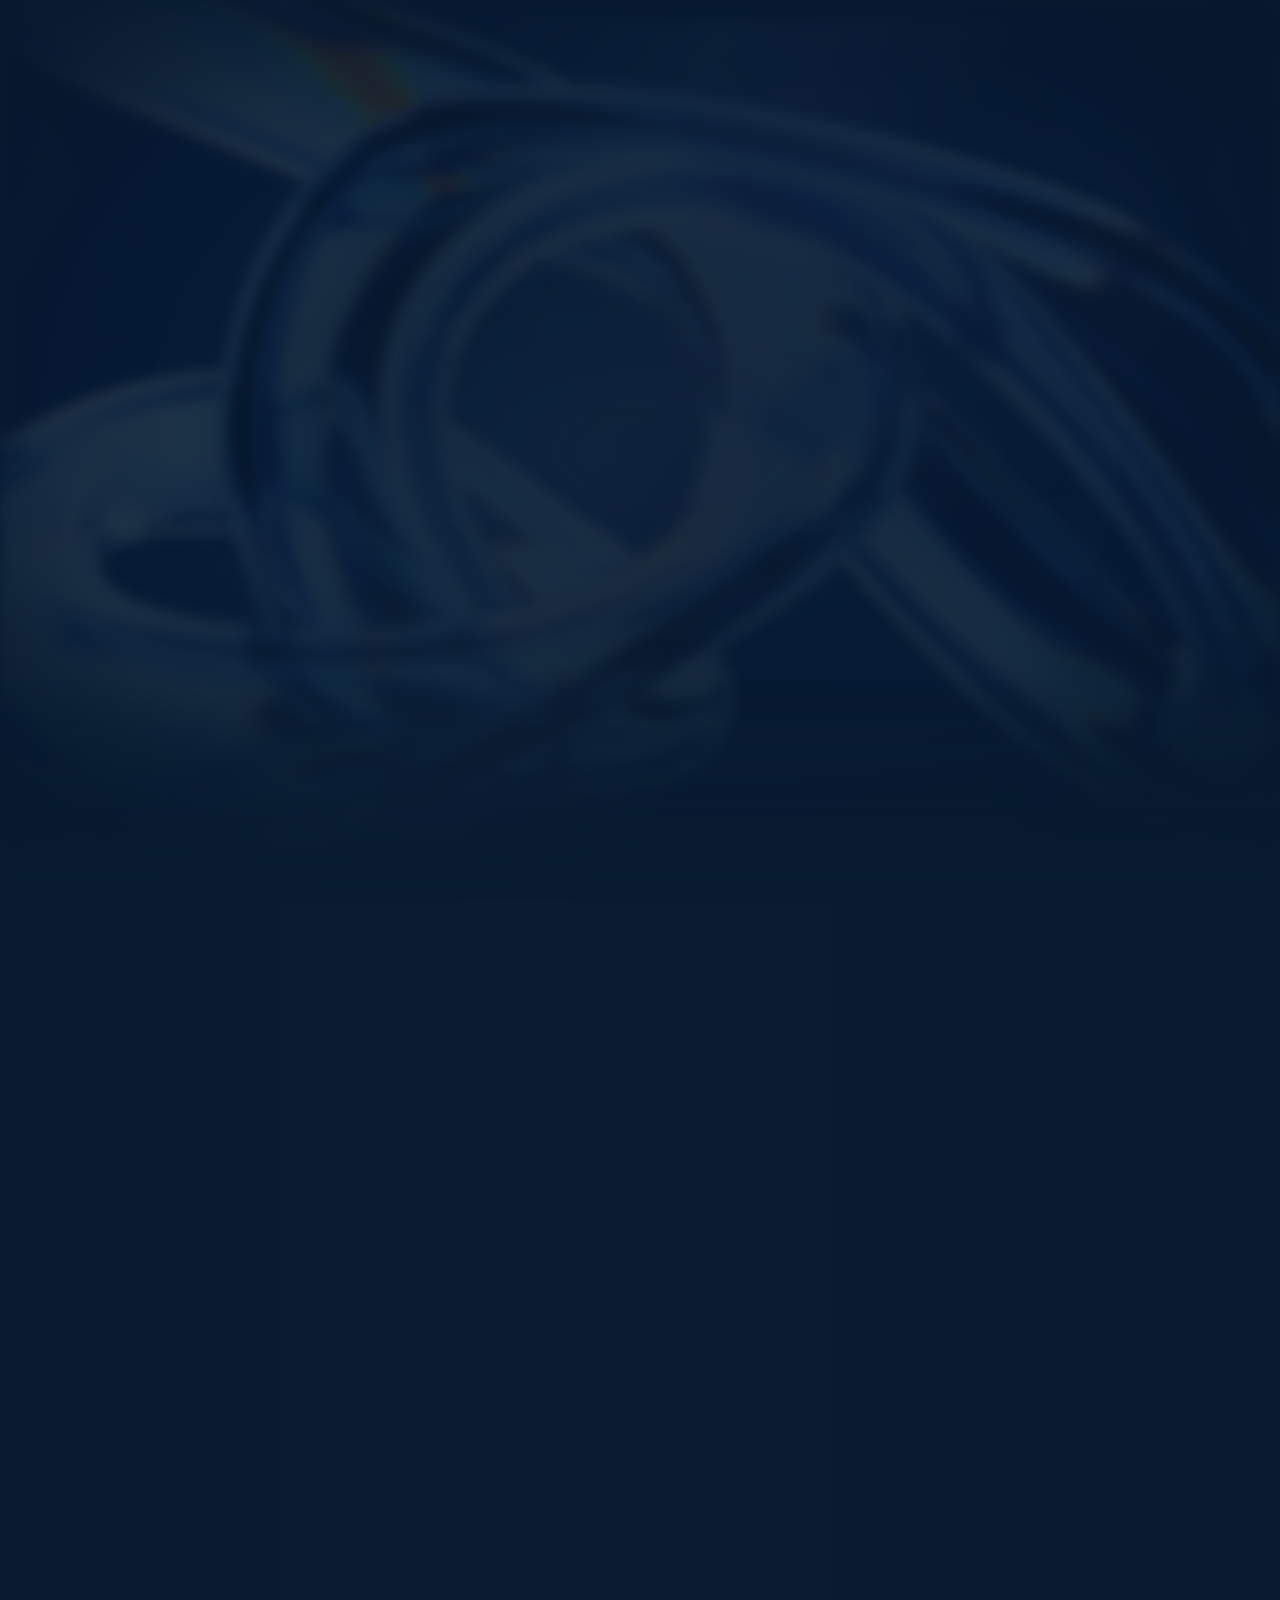
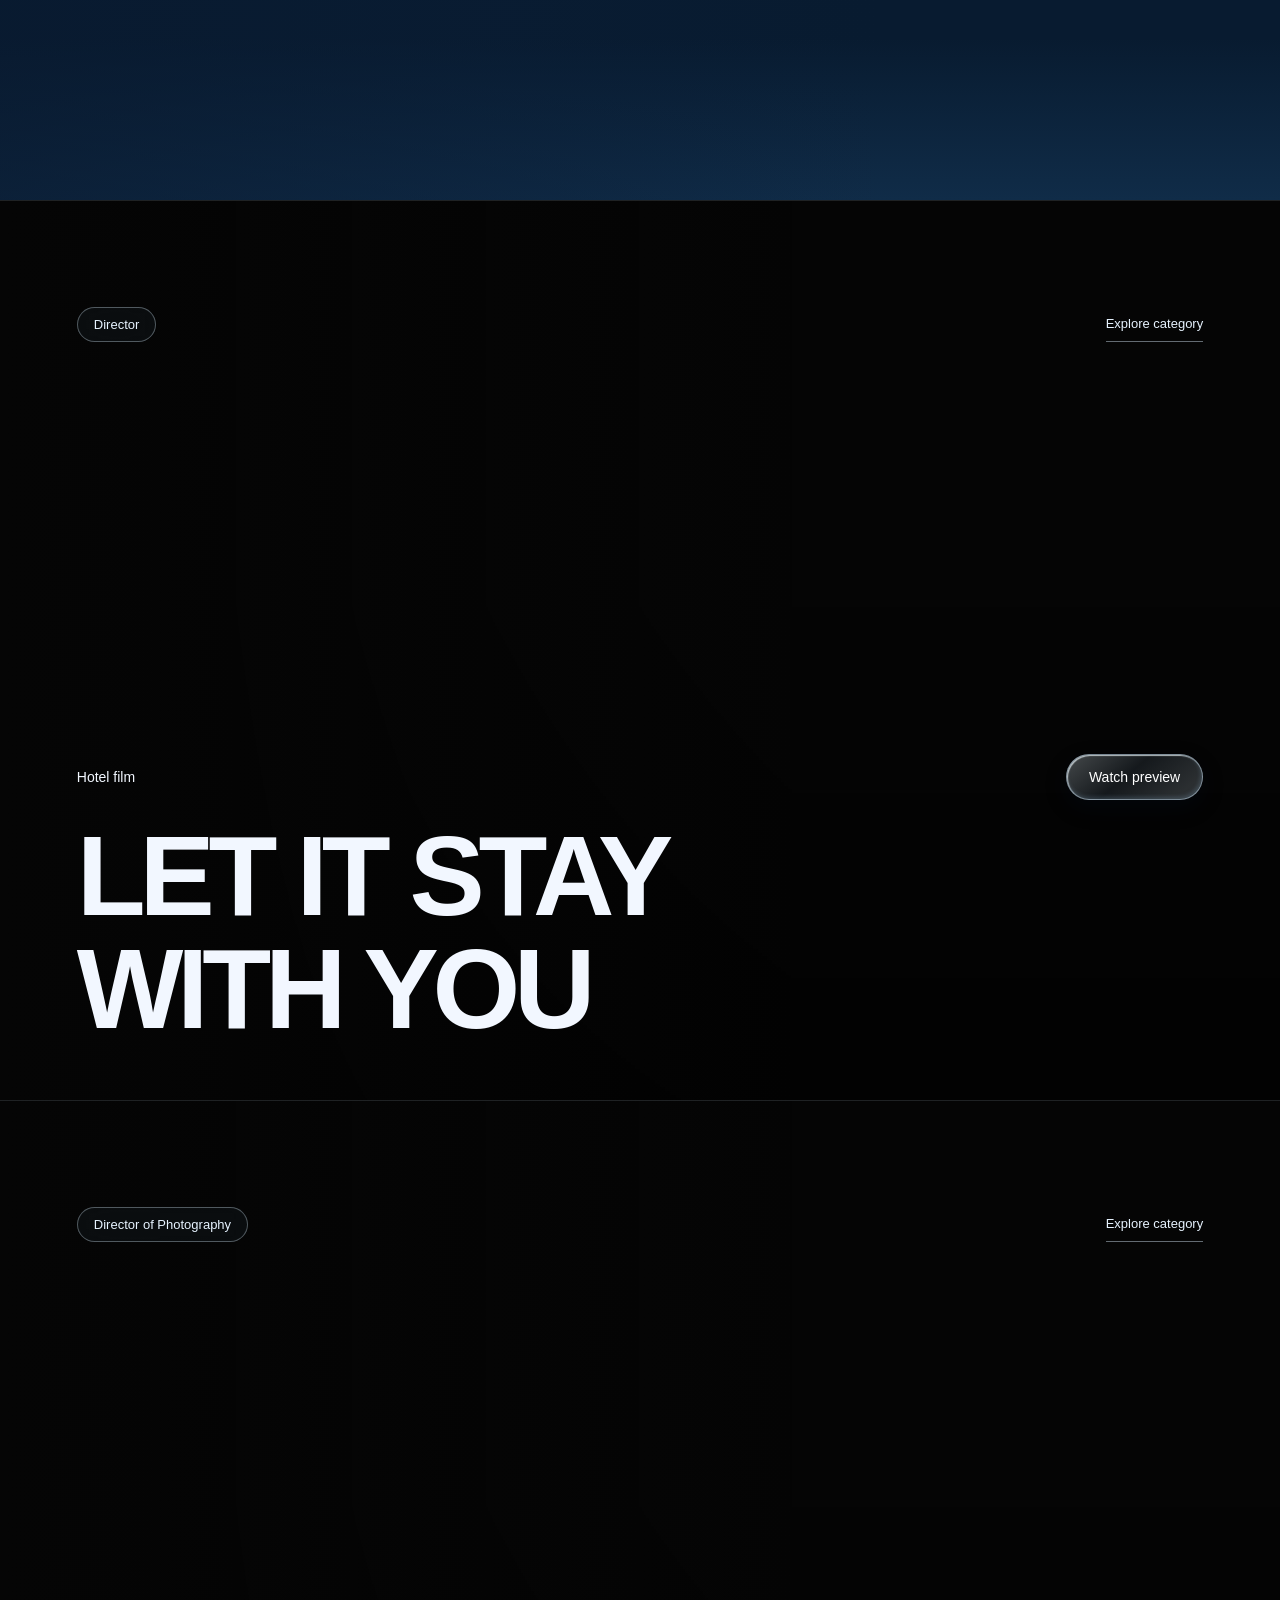
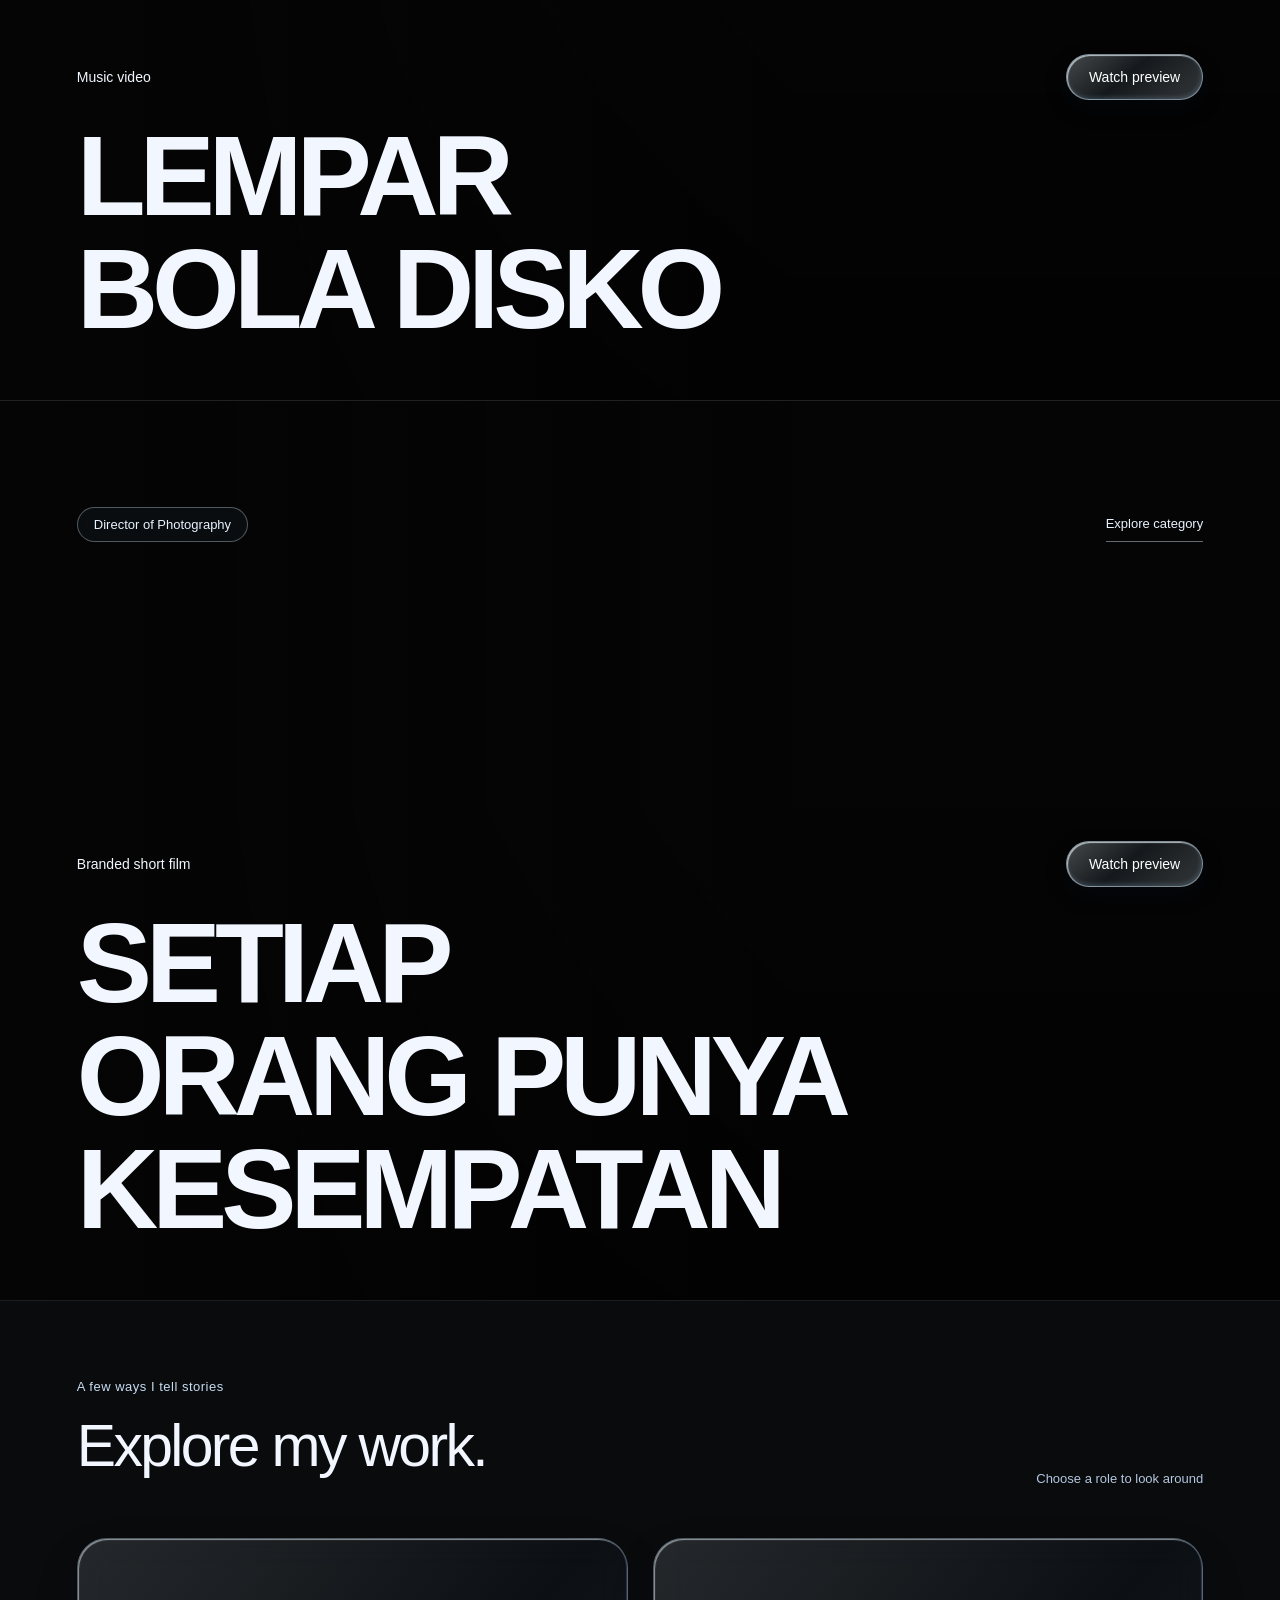
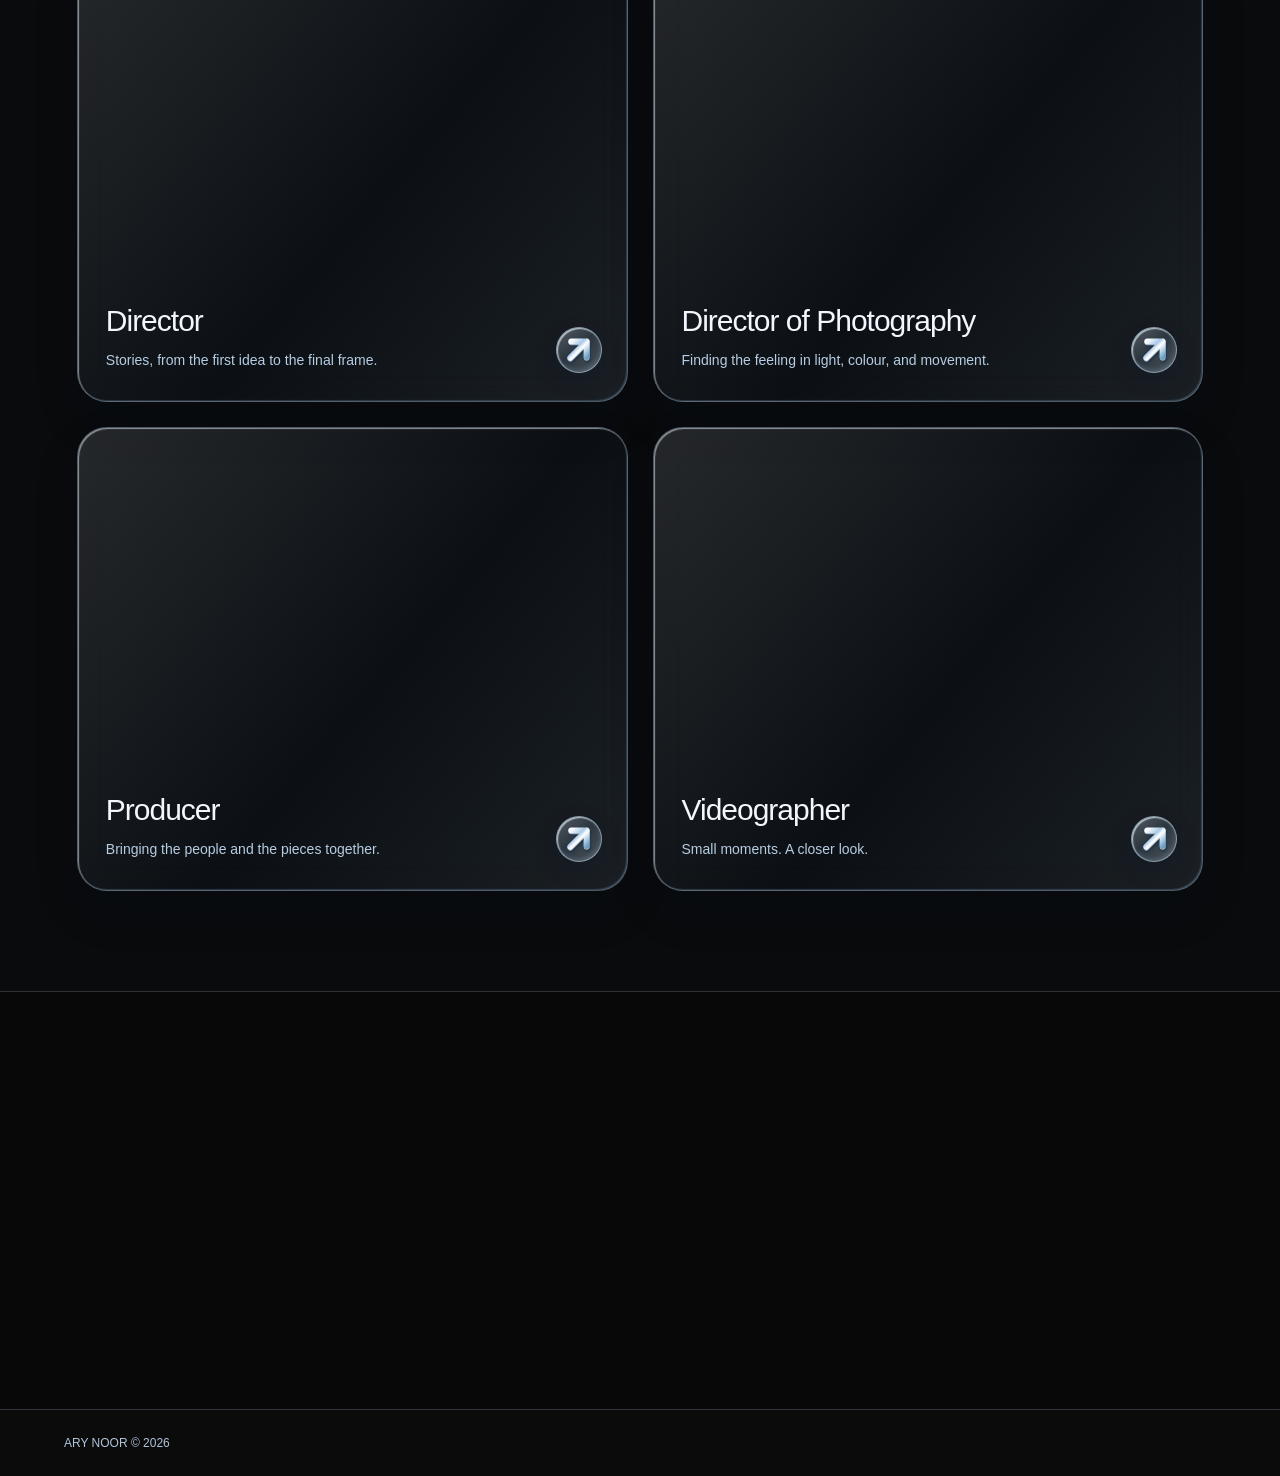
<file: index.html>
<!DOCTYPE html>
<html lang="id">
<head>
<meta http-equiv="Content-Type" content="text/html; charset=UTF-8">
<meta charset="utf-8">
<meta name="viewport" content="width=device-width,initial-scale=1">
<meta name="theme-color" content="#171916">
<meta name="description" content="ARY NOOR &mdash; personal filmmaker portfolio. Draft eksplorasi selected works.">
<title>ARY NOOR &mdash; Selected Works</title>
<link rel="stylesheet" href="style.css?v=13">
<link rel="stylesheet" href="portfolio-refinements.css">
<link rel="stylesheet" href="portfolio-polish.css">
<link rel="stylesheet" href="home-films.css">
<link rel="stylesheet" href="home-parallax.css?v=19">
<link rel="stylesheet" href="material-v10.css?v=11">
<link rel="stylesheet" href="full-frame.css?v=12">
<link rel="stylesheet" href="media-performance.css?v=14">
</head>
<body>
<a class="skip" href="#main">Lewati ke konten</a><header><a class="brand" href="#/"><img class="brand-logo" src="assets/logo-anw-refined-2k.png" alt="ANW &mdash; Ary Noor Works"><svg class="logo-tracking" viewbox="0 0 2048 684" aria-hidden="true"><defs><lineargradient id="soft-highlight-tip"><stop stop-color="white" stop-opacity="0"></stop><stop offset=".3" stop-color="white" stop-opacity=".7"></stop><stop offset=".5" stop-color="white"></stop><stop offset=".7" stop-color="white" stop-opacity=".7"></stop><stop offset="1" stop-color="white" stop-opacity="0"></stop></lineargradient><filter id="two-line-glow" x="-30%" y="-100%" width="160%" height="300%"><fegaussianblur stddeviation="15" result="halo"></fegaussianblur><femerge><femergenode in="halo"></femergenode><femergenode in="halo"></femergenode><femergenode in="SourceGraphic"></femergenode></femerge></filter><mask id="contour-window-0" maskunits="userSpaceOnUse" x="0" y="0" width="2048" height="684"><rect class="highlight-window" width="650" height="684" fill="url(#soft-highlight-tip)" style="--glow-duration:18s;--glow-delay:0s"></rect></mask><mask id="contour-window-1" maskunits="userSpaceOnUse" x="0" y="0" width="2048" height="684"><rect class="highlight-window" width="650" height="684" fill="url(#soft-highlight-tip)" style="--glow-duration:23s;--glow-delay:-7s"></rect></mask></defs><g class="contour-breath" style="--glow-duration:18s;--glow-delay:0s"><path class="highlight-line highlight-upper" d="M376,452 376,442 378,442 378,438 380,438 380,434 382,434 382,432 384,432 384,430 386,430 386,428 388,428 388,424 390,424 390,422 392,422 392,420 394,420 394,416 396,416 396,414 398,414 398,412 400,412 400,410 402,410 402,408 404,408 404,404 406,404 406,402 408,402 408,400 410,400 410,396 412,396 412,394 414,394 414,392 416,392 416,390 418,390 418,386 420,386 420,384 422,384 422,382 424,382 424,380 426,380 426,376 428,376 428,374 430,374 430,372 432,372 432,370 434,370 434,368 436,368 436,366 438,366 438,362 440,362 440,360 442,360 442,358 444,358 444,354 446,354 446,352 448,352 448,350 450,350 450,348 452,348 452,346 454,346 454,342 456,342 456,340 458,340 458,338 460,338 460,336 462,336 462,332 464,332 464,330 466,330 466,328 468,328 468,326 470,326 470,322 472,322 472,320 474,320 474,318 476,318 476,316 478,316 478,312 480,312 480,310 482,310 482,308 484,308 484,304 486,304 486,302 488,302 488,300 490,300 490,296 492,296 492,294 494,294 494,292 496,292 496,290 498,290 498,286 500,286 500,284 502,284 502,280 504,280 504,278 506,278 506,276 508,276 508,274 510,274 510,270 512,270 512,268 514,268 514,266 516,266 516,262 518,262 518,260 520,260 520,258 522,258 522,256 524,256 524,252 526,252 526,250 528,250 528,248 530,248 530,244 532,244 532,242 534,242 534,240 536,240 536,238 538,238 538,236 540,236 540,232 542,232 542,230 544,230 544,228 546,228 546,224 548,224 548,222 550,222 550,220 552,220 552,216 554,216 554,214 556,214 556,212 558,212 558,210 560,210 560,208 562,208 562,206 564,206 564,204 566,204 566,202 568,202 568,200 570,200 570,198 572,198 572,196 574,196 574,194 576,194 576,192 578,192 578,190 582,190 582,188 586,188 586,186 588,186 588,184 592,184 592,182 598,182 598,180 606,180 606,178 636,178 636,180 644,180 644,182 650,182 650,184 656,184 656,186 658,186 658,188 662,188 662,190 664,190 664,192 668,192 668,194 670,194 670,196 672,196 672,198 674,198 674,200 676,200 676,202 678,202 678,204 680,204 680,206 682,206 682,210 684,210 684,212 686,212 686,214 688,214 688,216 690,216 690,220 692,220 692,222 694,222 694,226 696,226 696,228 698,228 698,230 700,230 700,234 702,234 702,236 704,236 704,240 706,240 706,242 708,242 708,244 710,244 710,246 712,246 712,250 714,250 714,254 716,254 716,256 718,256 718,258 720,258 720,262 722,262 722,264 724,264 724,266 726,266 726,270 728,270 728,272 730,272 730,276 732,276 732,278 734,278 734,280 736,280 736,284 738,284 738,286 740,286 740,288 742,288 742,292 744,292 744,296 746,296 746,298 748,298 748,302 750,302 750,304 752,304 752,306 754,306 754,310 756,310 756,314 758,314 758,316 760,316 760,318 762,318 762,322 764,322 764,324 766,324 766,328 768,328 768,330 770,330 770,334 772,334 772,336 774,336 774,340 776,340 776,344 778,344 778,346 780,346 780,350 782,350 782,352 784,352 784,354 786,354 786,358 788,358 788,362 790,362 790,364 792,364 792,366 794,366 794,370 796,370 796,374 798,374 798,376 800,376 800,380 802,380 802,382 804,382 804,386 806,386 806,388 808,388 808,390 810,390 810,386 808,386 808,380 806,380 806,372 804,372 804,366 802,366 802,354 800,354 800,346 798,346 798,336 796,336 796,324 794,324 794,312 792,312 792,298 790,298 790,278 788,278 788,258 786,258 786,206 788,206 788,198 790,198 790,194 792,194 792,192 794,192 794,188 796,188 796,186 798,186 798,184 802,184 802,182 806,182 806,180 810,180 810,178 818,178 818,176 846,176 846,178 854,178 854,180 860,180 860,182 864,182 864,184 870,184 870,186 874,186 874,188 876,188 876,190 880,190 880,192 882,192 882,194 884,194 884,196 888,196 888,198 890,198 890,200 892,200 892,202 896,202 896,204 898,204 898,206 900,206 900,208 902,208 902,210 906,210 906,212 908,212 908,214 910,214 910,216 912,216 912,218 914,218 914,220 916,220 916,222 918,222 918,224 922,224 922,226 924,226 924,228 926,228 926,230 928,230 928,232 930,232 930,234 932,234 932,236 934,236 934,238 936,238 936,240 938,240 938,242 940,242 940,244 942,244 942,246 946,246 946,248 948,248 948,250 950,250 950,252 952,252 952,254 954,254 954,256 956,256 956,258 958,258 958,260 960,260 960,262 962,262 962,264 964,264 964,266 966,266 966,268 968,268 968,270 970,270 970,272 972,272 972,274 976,274 976,276 978,276 978,278 980,278 980,280 982,280 982,282 984,282 984,284 986,284 986,286 988,286 988,288 990,288 990,290 992,290 992,292 994,292 994,294 996,294 996,296 998,296 998,298 1000,298 1000,300 1002,300 1002,302 1006,302 1006,304 1008,304 1008,306 1010,306 1010,308 1012,308 1012,310 1014,310 1014,312 1016,312 1016,314 1018,314 1018,316 1020,316 1020,318 1022,318 1022,320 1026,320 1026,322 1028,322 1028,324 1030,324 1030,326 1032,326 1032,328 1034,328 1034,330 1036,330 1036,332 1038,332 1038,334 1042,334 1042,336 1044,336 1044,338 1046,338 1046,340 1048,340 1048,342 1050,342 1050,344 1054,344 1054,346 1056,346 1056,348 1058,348 1058,350 1060,350 1060,352 1064,352 1064,354 1066,354 1066,356 1068,356 1068,358 1072,358 1072,360 1074,360 1074,362 1090,362 1090,360 1094,360 1094,358 1096,358 1096,356 1098,356 1098,352 1100,352 1100,346 1102,346 1102,296 1104,296 1104,214 1106,214 1106,200 1108,200 1108,194 1110,194 1110,190 1112,190 1112,188 1114,188 1114,186 1116,186 1116,184 1118,184 1118,182 1122,182 1122,180 1126,180 1126,178 1152,178 1152,180 1158,180 1158,182 1162,182 1162,184 1166,184 1166,186 1168,186 1168,188 1170,188 1170,190 1172,190 1172,192 1174,192 1174,196 1176,196 1176,198 1178,198 1178,202 1180,202 1180,206 1182,206 1182,212 1184,212 1184,218 1186,218 1186,224 1188,224 1188,230 1190,230 1190,236 1192,236 1192,242 1194,242 1194,248 1196,248 1196,254 1198,254 1198,262 1200,262 1200,268 1202,268 1202,274 1204,274 1204,280 1206,280 1206,286 1208,286 1208,292 1210,292 1210,300 1212,300 1212,304 1214,304 1214,310 1216,310 1216,316 1218,316 1218,322 1220,322 1220,328 1222,328 1222,334 1224,334 1224,340 1226,340 1226,346 1228,346 1228,350 1230,350 1230,356 1232,356 1232,360 1234,360 1234,364 1236,364 1236,366 1238,366 1238,368 1242,368 1242,370 1244,370 1244,372 1258,372 1258,370 1262,370 1262,368 1266,368 1266,366 1268,366 1268,364 1270,364 1270,362 1272,362 1272,358 1274,358 1274,356 1276,356 1276,354 1278,354 1278,350 1280,350 1280,348 1282,348 1282,344 1284,344 1284,340 1286,340 1286,338 1288,338 1288,334 1290,334 1290,330 1292,330 1292,326 1294,326 1294,322 1296,322 1296,320 1298,320 1298,316 1300,316 1300,312 1302,312 1302,308 1304,308 1304,304 1306,304 1306,302 1308,302 1308,298 1310,298 1310,294 1312,294 1312,290 1314,290 1314,286 1316,286 1316,282 1318,282 1318,278 1320,278 1320,274 1322,274 1322,270 1324,270 1324,266 1326,266 1326,264 1328,264 1328,260 1330,260 1330,256 1332,256 1332,252 1334,252 1334,248 1336,248 1336,244 1338,244 1338,242 1340,242 1340,238 1342,238 1342,234 1344,234 1344,230 1346,230 1346,228 1348,228 1348,224 1350,224 1350,220 1352,220 1352,218 1354,218 1354,214 1356,214 1356,212 1358,212 1358,210 1360,210 1360,206 1362,206 1362,204 1364,204 1364,202 1366,202 1366,200 1370,200 1370,198 1372,198 1372,196 1376,196 1376,194 1380,194 1380,192 1388,192 1388,190 1394,190 1394,192 1404,192 1404,194 1408,194 1408,196 1410,196 1410,198 1414,198 1414,200 1416,200 1416,202 1418,202 1418,206 1420,206 1420,208 1422,208 1422,212 1424,212 1424,214 1426,214 1426,220 1428,220 1428,224 1430,224 1430,228 1432,228 1432,234 1434,234 1434,238 1436,238 1436,242 1438,242 1438,248 1440,248 1440,254 1442,254 1442,260 1444,260 1444,266 1446,266 1446,270 1448,270 1448,276 1450,276 1450,282 1452,282 1452,286 1454,286 1454,292 1456,292 1456,298 1458,298 1458,302 1460,302 1460,308 1462,308 1462,314 1464,314 1464,320 1466,320 1466,324 1468,324 1468,330 1470,330 1470,334 1472,334 1472,340 1474,340 1474,344 1476,344 1476,348 1478,348 1478,354 1480,354 1480,358 1482,358 1482,360 1484,360 1484,364 1486,364 1486,366 1488,366 1488,368 1490,368 1490,370 1496,370 1496,372 1508,372 1508,370 1512,370 1512,368 1516,368 1516,366 1518,366 1518,364 1520,364 1520,362 1522,362 1522,360 1524,360 1524,358 1526,358 1526,354 1528,354 1528,352 1530,352 1530,348 1532,348 1532,344 1534,344 1534,342 1536,342 1536,338 1538,338 1538,334 1540,334 1540,332 1542,332 1542,328 1544,328 1544,324 1546,324 1546,320 1548,320 1548,318 1550,318 1550,314 1552,314 1552,310 1554,310 1554,306 1556,306 1556,304 1558,304 1558,300 1560,300 1560,296 1562,296 1562,292 1564,292 1564,288 1566,288 1566,286 1568,286 1568,282 1570,282 1570,278 1572,278 1572,274 1574,274 1574,270 1576,270 1576,266 1578,266 1578,262 1580,262 1580,258 1582,258 1582,256 1584,256 1584,252 1586,252 1586,248 1588,248 1588,244 1590,244 1590,240 1592,240 1592,236 1594,236 1594,232 1596,232 1596,228 1598,228 1598,226 1600,226 1600,222 1602,222 1602,218 1604,218 1604,214 1606,214 1606,210 1608,210 1608,206 1610,206 1610,202 1612,202 1612,200 1614,200 1614,196 1616,196 1616,194 1618,194 1618,192 1620,192 1620,190 1622,190 1622,188 1624,188 1624,186 1626,186 1626,184 1628,184 1628,182 1632,182 1632,180 1636,180 1636,178 1640,178 1640,176 1652,176 1652,174 1666,174 1666,176 1676,176 1676,178 1678,178 1678,180 1682,180 1682,184 1684,184" mask="url(#contour-window-0)"></path></g><g class="contour-breath" style="--glow-duration:23s;--glow-delay:-7s"><path class="highlight-line highlight-lower" d="M376,452 378,452 378,454 382,454 382,456 440,456 440,454 448,454 448,452 452,452 452,450 456,450 456,448 458,448 458,446 460,446 460,444 462,444 462,442 466,442 466,440 468,440 468,436 470,436 470,434 472,434 472,430 474,430 474,428 476,428 476,424 478,424 478,422 480,422 480,420 482,420 482,416 484,416 484,412 486,412 486,410 488,410 488,406 490,406 490,404 492,404 492,400 494,400 494,398 496,398 496,396 498,396 498,392 500,392 500,390 502,390 502,388 504,388 504,386 506,386 506,384 508,384 508,382 512,382 512,380 522,380 522,378 680,378 680,380 692,380 692,382 698,382 698,384 702,384 702,386 704,386 704,388 706,388 706,390 708,390 708,392 710,392 710,394 712,394 712,398 714,398 714,402 716,402 716,404 718,404 718,408 720,408 720,410 722,410 722,414 724,414 724,416 726,416 726,420 728,420 728,424 730,424 730,426 732,426 732,428 734,428 734,432 736,432 736,434 738,434 738,436 740,436 740,438 742,438 742,440 744,440 744,442 746,442 746,444 748,444 748,446 750,446 750,448 754,448 754,450 758,450 758,452 762,452 762,454 768,454 768,456 820,456 820,454 826,454 826,452 830,452 830,450 832,450 832,446 834,446 834,438 836,438 836,370 834,370 834,294 836,294 836,284 838,284 838,280 840,280 840,278 842,278 842,276 844,276 844,274 846,274 846,272 850,272 850,270 860,270 860,272 866,272 866,274 872,274 872,276 874,276 874,278 878,278 878,280 880,280 880,282 882,282 882,284 884,284 884,286 886,286 886,288 890,288 890,290 892,290 892,292 894,292 894,294 896,294 896,296 898,296 898,298 900,298 900,300 902,300 902,302 904,302 904,304 906,304 906,306 908,306 908,308 910,308 910,310 914,310 914,312 916,312 916,314 918,314 918,316 920,316 920,318 922,318 922,320 924,320 924,322 926,322 926,324 928,324 928,326 930,326 930,328 932,328 932,330 934,330 934,332 936,332 936,334 940,334 940,336 942,336 942,340 946,340 946,342 948,342 948,344 950,344 950,346 952,346 952,348 954,348 954,350 956,350 956,352 958,352 958,354 960,354 960,356 962,356 962,358 964,358 964,360 966,360 966,362 968,362 968,364 970,364 970,366 972,366 972,368 976,368 976,370 978,370 978,372 980,372 980,374 982,374 982,376 984,376 984,378 986,378 986,380 988,380 988,382 990,382 990,384 992,384 992,386 994,386 994,388 996,388 996,390 998,390 998,392 1000,392 1000,394 1002,394 1002,396 1004,396 1004,398 1006,398 1006,400 1008,400 1008,402 1010,402 1010,404 1014,404 1014,408 1016,408 1016,410 1018,410 1018,412 1022,412 1022,414 1024,414 1024,416 1026,416 1026,418 1028,418 1028,420 1030,420 1030,422 1032,422 1032,424 1034,424 1034,426 1036,426 1036,428 1038,428 1038,430 1040,430 1040,432 1042,432 1042,434 1044,434 1044,436 1046,436 1046,438 1048,438 1048,440 1052,440 1052,442 1054,442 1054,444 1058,444 1058,446 1060,446 1060,448 1064,448 1064,450 1066,450 1066,452 1072,452 1072,454 1076,454 1076,456 1084,456 1084,458 1108,458 1108,456 1114,456 1114,454 1118,454 1118,452 1120,452 1120,450 1122,450 1122,448 1124,448 1124,444 1126,444 1126,440 1128,440 1128,434 1130,434 1130,422 1132,422 1132,392 1134,392 1134,352 1136,352 1136,332 1138,332 1138,328 1140,328 1140,326 1142,326 1142,328 1144,328 1144,330 1146,330 1146,332 1148,332 1148,334 1150,334 1150,338 1152,338 1152,342 1154,342 1154,346 1156,346 1156,350 1158,350 1158,354 1160,354 1160,360 1162,360 1162,364 1164,364 1164,368 1166,368 1166,374 1168,374 1168,378 1170,378 1170,382 1172,382 1172,386 1174,386 1174,392 1176,392 1176,396 1178,396 1178,400 1180,400 1180,406 1182,406 1182,410 1184,410 1184,416 1186,416 1186,420 1188,420 1188,424 1190,424 1190,426 1192,426 1192,430 1194,430 1194,432 1196,432 1196,434 1198,434 1198,438 1200,438 1200,440 1202,440 1202,442 1204,442 1204,444 1206,444 1206,446 1208,446 1208,448 1212,448 1212,450 1214,450 1214,452 1216,452 1216,454 1222,454 1222,456 1228,456 1228,458 1250,458 1250,456 1256,456 1256,454 1260,454 1260,452 1264,452 1264,450 1266,450 1266,448 1270,448 1270,446 1272,446 1272,444 1274,444 1274,442 1276,442 1276,438 1278,438 1278,436 1280,436 1280,434 1282,434 1282,430 1284,430 1284,428 1286,428 1286,424 1288,424 1288,420 1290,420 1290,418 1292,418 1292,414 1294,414 1294,410 1296,410 1296,406 1298,406 1298,402 1300,402 1300,400 1302,400 1302,396 1304,396 1304,392 1306,392 1306,388 1308,388 1308,384 1310,384 1310,380 1312,380 1312,376 1314,376 1314,372 1316,372 1316,370 1318,370 1318,366 1320,366 1320,362 1322,362 1322,358 1324,358 1324,354 1326,354 1326,350 1328,350 1328,346 1330,346 1330,344 1332,344 1332,340 1334,340 1334,336 1336,336 1336,332 1338,332 1338,328 1340,328 1340,324 1342,324 1342,320 1344,320 1344,316 1346,316 1346,314 1348,314 1348,310 1350,310 1350,306 1352,306 1352,302 1354,302 1354,298 1356,298 1356,296 1358,296 1358,294 1360,294 1360,290 1362,290 1362,288 1364,288 1364,286 1366,286 1366,284 1370,284 1370,282 1380,282 1380,284 1384,284 1384,286 1386,286 1386,288 1388,288 1388,290 1390,290 1390,294 1392,294 1392,298 1394,298 1394,302 1396,302 1396,306 1398,306 1398,310 1400,310 1400,316 1402,316 1402,320 1404,320 1404,326 1406,326 1406,332 1408,332 1408,336 1410,336 1410,342 1412,342 1412,348 1414,348 1414,350 1416,350 1416,356 1418,356 1418,362 1420,362 1420,366 1422,366 1422,370 1424,370 1424,376 1426,376 1426,380 1428,380 1428,384 1430,384 1430,390 1432,390 1432,394 1434,394 1434,400 1436,400 1436,404 1438,404 1438,408 1440,408 1440,412 1442,412 1442,418 1444,418 1444,422 1446,422 1446,426 1448,426 1448,428 1450,428 1450,432 1452,432 1452,436 1454,436 1454,438 1456,438 1456,440 1458,440 1458,442 1460,442 1460,444 1462,444 1462,446 1464,446 1464,448 1466,448 1466,450 1468,450 1468,452 1472,452 1472,454 1474,454 1474,456 1482,456 1482,458 1502,458 1502,456 1506,456 1506,454 1510,454 1510,452 1514,452 1514,450 1516,450 1516,448 1518,448 1518,446 1520,446 1520,444 1522,444 1522,442 1524,442 1524,440 1526,440 1526,438 1528,438 1528,434 1530,434 1530,432 1532,432 1532,428 1534,428 1534,426 1536,426 1536,422 1538,422 1538,418 1540,418 1540,416 1542,416 1542,412 1544,412 1544,410 1546,410 1546,406 1548,406 1548,402 1550,402 1550,400 1552,400 1552,396 1554,396 1554,392 1556,392 1556,390 1558,390 1558,386 1560,386 1560,382 1562,382 1562,378 1564,378 1564,376 1566,376 1566,372 1568,372 1568,368 1570,368 1570,366 1572,366 1572,362 1574,362 1574,360 1576,360 1576,356 1578,356 1578,352 1580,352 1580,348 1582,348 1582,346 1584,346 1584,342 1586,342 1586,338 1588,338 1588,336 1590,336 1590,332 1592,332 1592,328 1594,328 1594,326 1596,326 1596,322 1598,322 1598,318 1600,318 1600,316 1602,316 1602,312 1604,312 1604,310 1606,310 1606,306 1608,306 1608,302 1610,302 1610,300 1612,300 1612,296 1614,296 1614,292 1616,292 1616,290 1618,290 1618,286 1620,286 1620,284 1622,284 1622,280 1624,280 1624,276 1626,276 1626,274 1628,274 1628,270 1630,270 1630,268 1632,268 1632,264 1634,264 1634,262 1636,262 1636,258 1638,258 1638,254 1640,254 1640,252 1642,252 1642,250 1644,250 1644,246 1646,246 1646,244 1648,244 1648,240 1650,240 1650,236 1652,236 1652,234 1654,234 1654,230 1656,230 1656,228 1658,228 1658,226 1660,226 1660,222 1662,222 1662,220 1664,220 1664,216 1666,216 1666,214 1668,214 1668,212 1670,212 1670,208 1672,208 1672,206 1674,206 1674,202 1676,202 1676,200 1678,200 1678,198 1680,198 1680,196 1682,196 1682,192 1684,192 1684,184" mask="url(#contour-window-1)"></path></g></svg></a><nav aria-label="Navigasi utama"><button id="menu" aria-expanded="false" aria-controls="links">MENU <span>&#65291;</span></button><div id="links" hidden>
<a href="#/"><span>Home</span><svg class="menu-glass-icon" viewbox="0 0 24 24" aria-hidden="true"><defs><lineargradient id="menu-glass-0" x2=".8" y2="1"><stop stop-color="#fff"></stop><stop offset=".45" stop-color="#c3dcec"></stop><stop offset=".7" stop-color="#6e98b9"></stop><stop offset="1" stop-color="#e6f5ff"></stop></lineargradient></defs><path d="M4 11 12 4l8 7v9h-6v-6h-4v6H4Z" fill="url(#menu-glass-0)" stroke="#e3f4ff" stroke-width=".7" stroke-linejoin="round"></path></svg></a><a href="#/works"><span>Portfolio</span><svg class="menu-glass-icon" viewbox="0 0 24 24" aria-hidden="true"><defs><lineargradient id="menu-glass-1" x2=".8" y2="1"><stop stop-color="#fff"></stop><stop offset=".45" stop-color="#c3dcec"></stop><stop offset=".7" stop-color="#6e98b9"></stop><stop offset="1" stop-color="#e6f5ff"></stop></lineargradient></defs><path d="M7 4v16l14-8Z" fill="url(#menu-glass-1)" stroke="#e3f4ff" stroke-width=".7" stroke-linejoin="round"></path></svg></a><a href="#/about"><span>About</span><svg class="menu-glass-icon" viewbox="0 0 24 24" aria-hidden="true"><defs><lineargradient id="menu-glass-2" x2=".8" y2="1"><stop stop-color="#fff"></stop><stop offset=".45" stop-color="#c3dcec"></stop><stop offset=".7" stop-color="#6e98b9"></stop><stop offset="1" stop-color="#e6f5ff"></stop></lineargradient></defs><path d="M12 3a4 4 0 1 0 0 8 4 4 0 0 0 0-8ZM4 21v-3a8 8 0 0 1 16 0v3Z" fill="url(#menu-glass-2)" stroke="#e3f4ff" stroke-width=".7" stroke-linejoin="round"></path></svg></a><a href="#/contact"><span>Contact</span><svg class="menu-glass-icon" viewbox="0 0 24 24" aria-hidden="true"><defs><lineargradient id="menu-glass-3" x2=".8" y2="1"><stop stop-color="#fff"></stop><stop offset=".45" stop-color="#c3dcec"></stop><stop offset=".7" stop-color="#6e98b9"></stop><stop offset="1" stop-color="#e6f5ff"></stop></lineargradient></defs><path d="M6 3 3 6c-1 6 9 16 15 15l3-3-5-4-3 2c-2-1-4-3-5-5l2-3Z" fill="url(#menu-glass-3)" stroke="#e3f4ff" stroke-width=".7" stroke-linejoin="round"></path></svg></a>
</div></nav></header><div class="top-frost" aria-hidden="true"></div>
<main id="main" tabindex="-1"></main><footer><span>ARY NOOR &copy; <span id="year"></span></span></footer><script src="content.js?v=13"></script><script src="app.js?v=23"></script><script src="contact.js?v=12"></script>
</body>
</html>
</file>
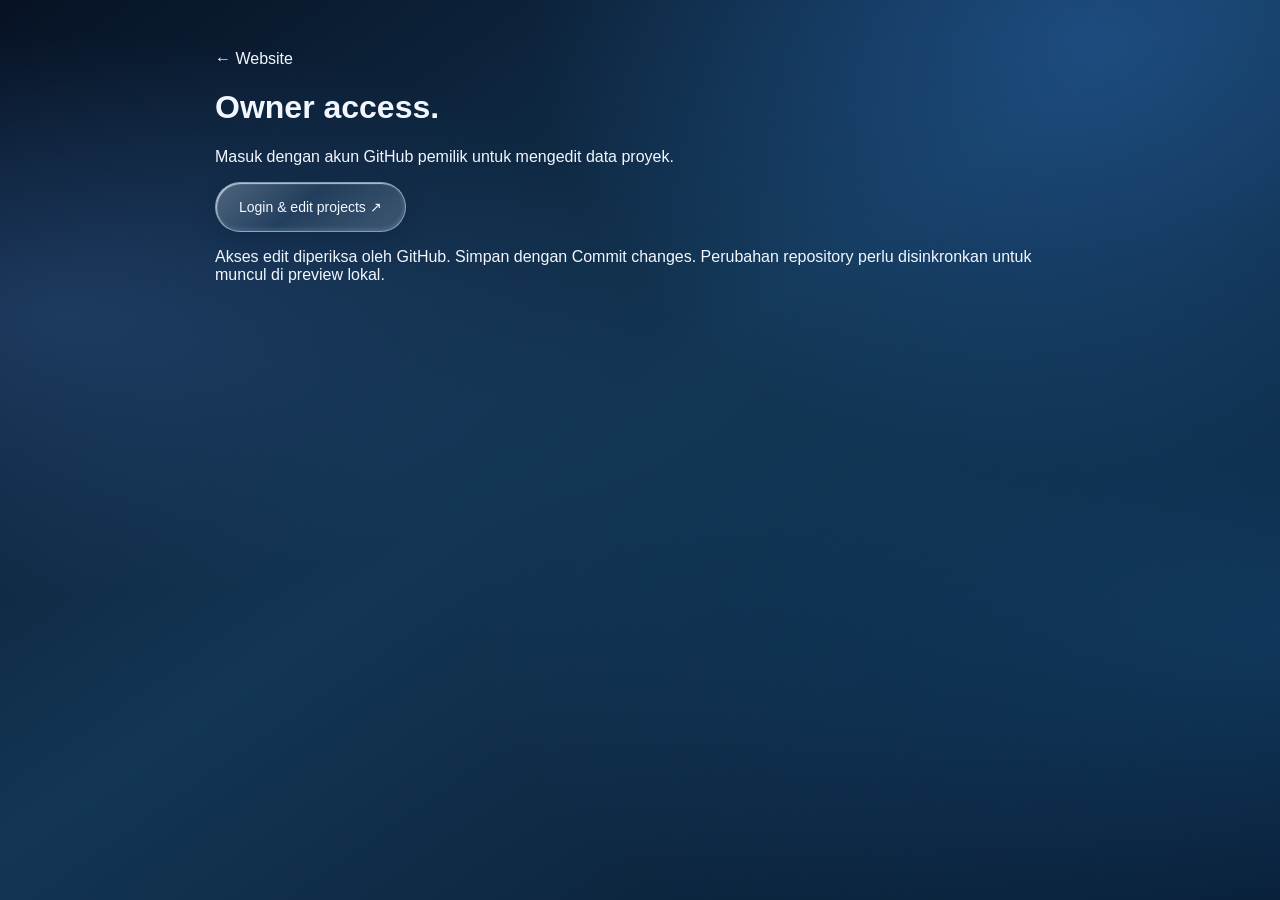
<file: admin/index.html>
<!doctype html><html lang="id"><head><meta charset="utf-8"><meta name="viewport" content="width=device-width,initial-scale=1"><meta name="robots" content="noindex,nofollow"><title>Owner access — ANW</title><link rel="stylesheet" href="/style.css"></head><body><main class="editor"><a href="/">← Website</a><h1>Owner access.</h1><p>Masuk dengan akun GitHub pemilik untuk mengedit data proyek.</p><a class="glass-button" href="https://github.com/arynoorworks/ary-noor-works/edit/main/content.js" target="_blank" rel="noopener">Login & edit projects ↗</a><p>Akses edit diperiksa oleh GitHub. Simpan dengan Commit changes. Perubahan repository perlu disinkronkan untuk muncul di preview lokal.</p></main></body></html>
</file>
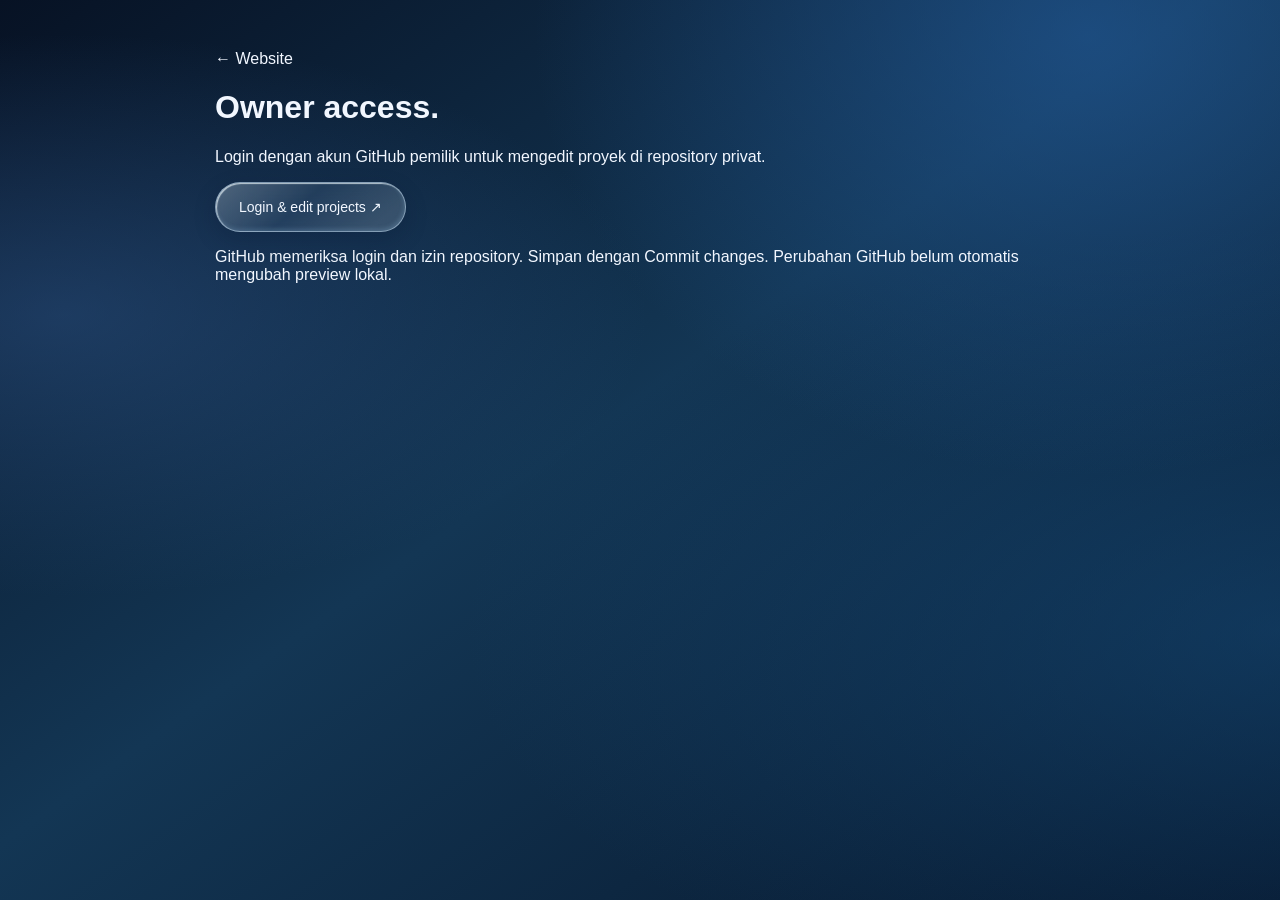
<file: editor.html>
<!doctype html><html lang="id"><meta charset="utf-8"><meta name="viewport" content="width=device-width,initial-scale=1"><title>Owner access</title><link rel="stylesheet" href="style.css"><main class="editor"><a href="index.html">← Website</a><h1>Owner access.</h1><p>Login dengan akun GitHub pemilik untuk mengedit proyek di repository privat.</p><a class="glass-button" href="https://github.com/arynoorworks/ary-noor-works/edit/main/content.js" target="_blank" rel="noopener">Login & edit projects ↗</a><p>GitHub memeriksa login dan izin repository. Simpan dengan Commit changes. Perubahan GitHub belum otomatis mengubah preview lokal.</p></main></html>
</file>
<file: style.css>
:root{--paper:#f2f7ff;--muted:#b5c6df;--line:#c4e3ff30;--glass:linear-gradient(145deg,#d3eaff35,#7eb9ff12 48%,#e0f4ff1c)}*{box-sizing:border-box}html{scroll-behavior:smooth}body{margin:0;color:var(--paper);font:16px Arial,Helvetica,sans-serif;background:#081931;background-image:radial-gradient(ellipse at 85% 4%,#225a9a9c,transparent 36%),radial-gradient(ellipse at 5% 35%,#325c9470,transparent 34%),radial-gradient(ellipse at 100% 70%,#164e7e80,transparent 45%),linear-gradient(145deg,#071224,#133654 47%,#07182e);min-height:100vh}a{color:inherit;text-decoration:none}button,input,textarea,select{font:inherit}button,a{touch-action:manipulation}button{cursor:pointer}a,button{-webkit-tap-highlight-color:transparent}a:focus-visible,button:focus-visible,input:focus-visible,textarea:focus-visible,select:focus-visible,.shelf-track:focus-visible{outline:2px solid #bde4ff;outline-offset:5px}main:focus{outline:none}header{padding:20px 5%;display:flex;justify-content:space-between;align-items:center;position:relative;z-index:30}.brand{display:block;position:relative;width:200px}.brand-logo{display:block;width:260px;height:auto;margin:-12px -35px;filter:brightness(0) invert(1);background:none}.brand span{display:block;font:10px Arial,sans-serif;letter-spacing:1px;margin-top:0}header nav{position:fixed;right:5%;top:27px;width:170px;border:1px solid #e1f2ff70;background:linear-gradient(145deg,#e4f3ff38,#afcfff14);backdrop-filter:blur(24px);-webkit-backdrop-filter:blur(24px);border-radius:25px;box-shadow:inset 0 1px 0 #fff8,0 10px 25px #0002;overflow:hidden}#menu{background:none;color:inherit;border:0;padding:17px 22px;width:100%;display:flex;justify-content:space-between;font:13px Arial,sans-serif}#links{padding:0 20px 15px}#links a{display:block;border-top:1px solid var(--line);padding:13px 0;font-size:14px}.home-hero{position:relative;min-height:680px;min-height:calc(92svh - 100px);padding:70px 6% 80px;display:flex;align-items:center;overflow:hidden}.hero-copy{position:relative;z-index:2;width:66%;max-width:800px}.eyebrow{font:13px Arial,sans-serif;letter-spacing:.5px;color:#c7dcf2}.hero-copy h1{font-size:clamp(66px,9.7vw,155px);font-weight:400;line-height:.98;letter-spacing:-.065em;margin:24px 0 28px}.hello-dot{color:#9dc9f1}.hero-roles{max-width:390px;line-height:1.65;font-size:17px;color:#cbd9ec;margin:0 0 30px}.glass-button{display:inline-flex;gap:28px;align-items:center;padding:16px 23px;border:1px solid #d8edff70;border-radius:40px;background:var(--glass);box-shadow:inset 0 1px 1px #fff8,0 8px 20px #0002;backdrop-filter:blur(16px);font-size:14px;transition:background .2s,transform .2s}.glass-button span{font-size:22px}.glass-button:hover{background-color:#d2e6ff28;transform:translateY(-2px)}.hero-bottom{position:absolute;bottom:30px;left:6%;right:6%;display:flex;justify-content:space-between;font-size:12px;color:#b9cee5}.hero-sculpture{position:absolute;right:-2%;top:12%;width:48%;height:78%;perspective:800px}.liquid-shape{display:block;position:relative;background:linear-gradient(125deg,#f5fcff 0%,#99b7d7 12%,#edfaff 20%,#355c87 36%,#cde4f7 48%,#fff 52%,#5d89b2 68%,#b9dcf1 80%,#e9f8ff 90%,#4c6e91);box-shadow:inset 5px 6px 8px #ffffffb0,inset -5px -7px 12px #0b244caa,6px 20px 35px #0004;animation:float 7s ease-in-out infinite;pointer-events:none}.ring{width:210px;height:210px;border-radius:50%;background:conic-gradient(from 30deg,#eaf6ff,#8aa9cb,#2a4a75,#fff,#98c3e8,#31567d,#eaf6ff);mask:radial-gradient(circle,transparent 0 36%,#000 37%);-webkit-mask:radial-gradient(circle,transparent 0 36%,#000 37%);transform:rotate(-28deg) scaleY(.8)}.arrow{background:none;box-shadow:none;font:bold 240px/.8 Arial,sans-serif;letter-spacing:-25px;color:#c9e2f9;text-shadow:1px 1px 0 #fff,-3px -3px 2px #ffffff99,4px 7px 0 #4975a1,8px 14px 8px #020c2850;-webkit-text-stroke:1px #e7f7ff;transform:rotate(-12deg)}.square{width:165px;height:165px;border-radius:35px;transform:rotate(-15deg)}.pill{width:240px;height:110px;border-radius:70px;transform:rotate(-30deg)}.hero-ring{position:absolute;width:300px;height:300px;right:15%;top:5%;transform:rotate(-30deg) scaleY(.7);animation-delay:-2s}.hero-arrow{position:absolute;font-size:320px;right:16%;top:30%;animation-delay:-1s}.hero-pill{position:absolute;right:0;bottom:5%;width:200px;height:80px;animation-delay:-4s}.orbit-line{position:absolute;top:5%;left:5%;width:85%;height:90%;border:1px solid #d5eaff20;border-radius:50%;transform:rotate(-30deg)}@keyframes float{0%,100%{translate:0 0}50%{translate:0 -18px}}
.profile-section{padding:100px 8% 120px;display:grid;grid-template-columns:.9fr 1.1fr;align-items:center;gap:10%;border-top:1px solid var(--line);position:relative}.portrait-wrap{position:relative;max-width:420px}.profile-photo{width:100%;height:480px;object-fit:cover;border-radius:180px 180px 28px 28px;display:block;box-shadow:0 25px 70px #010b2550}.portrait-caption{display:block;margin-top:18px;font-size:12px;color:#b9cee5}.portrait-ring{position:absolute;width:140px;height:140px;right:-45px;bottom:10px}.profile-copy h2,.section-heading h2,.closing h2{font-size:clamp(34px,4.6vw,66px);font-weight:400;letter-spacing:-.045em;line-height:1.08;margin:20px 0}.profile-copy>p:not(.eyebrow){font-size:16px;line-height:1.8;color:#c4d2e3;margin-bottom:30px}.portfolio-section{padding:65px 6% 100px}.section-heading{display:flex;align-items:end;justify-content:space-between;gap:25px;margin-bottom:40px}.section-heading>span{font-size:13px;color:var(--muted);padding-bottom:12px}.category-grid{display:grid;grid-template-columns:1fr 1fr;gap:25px}.liquid-panel{border:1px solid #cce7ff55;border-radius:30px;background:linear-gradient(130deg,#e8f5ff21,#65a6ea09 55%,#bedfff1a);box-shadow:inset 1px 1px 1px #f3fbff88,inset -1px -1px 1px #a1cfff35,0 20px 45px #020e2820;backdrop-filter:blur(16px)}.category-card{min-height:380px;position:relative;padding:28px;overflow:hidden;transition:transform .35s,background .35s}.category-card:hover{transform:translateY(-7px);background-color:#c8e5ff13}.category-art{height:230px;display:grid;place-items:center;position:relative}.category-art:before{content:'';position:absolute;width:190px;height:120px;filter:blur(35px);border-radius:50%;background:#7fbeff35;bottom:0}.category-number{position:absolute;top:25px;left:28px;font-size:13px;color:#bdd2e8}.category-copy{max-width:85%}.category-copy h3{font-weight:400;font-size:30px;letter-spacing:-1px;margin:20px 0 12px}.category-copy p{font-size:14px;line-height:1.5;color:#b6cde3;margin:0}.round-arrow{display:grid;place-items:center;border-radius:50%;width:46px;height:46px;border:1px solid #cbe8ff77;color:inherit;font-size:22px;background:linear-gradient(145deg,#e5f6ff55,#a1c4e718 70%);box-shadow:inset 1px 1px 1px #fff9,inset -1px -2px 3px #6d9acd77,0 7px 15px #00112730}.category-card>.round-arrow{position:absolute;right:25px;bottom:28px}.closing{padding:90px 6% 120px;text-align:center;border-top:1px solid var(--line)}.closing h2{margin-bottom:35px}footer{display:flex;justify-content:space-between;gap:20px;border-top:1px solid var(--line);padding:26px 5%;font:12px Arial,sans-serif;color:#b1c4db}.page{padding:70px 6% 100px;min-height:75vh}.page h1{font-size:clamp(45px,7vw,105px);font-weight:400;letter-spacing:-.05em;line-height:1.02;overflow-wrap:anywhere}.page h2{font-weight:400;font-size:30px;margin-top:50px}.note{font:14px/1.6 Arial,sans-serif;color:var(--muted)}
.role-tabs{display:flex;gap:12px;flex-wrap:wrap;padding:25px 6% 30px}.role-tabs a{font-size:14px;padding:12px 18px;border-radius:30px;border:1px solid #b9dfff40;background:#afcfff0a}.role-tabs a[aria-current=page]{background:#d0e6ff;color:#102b49}.catalog-hero{min-height:560px;position:relative;isolation:isolate;overflow:hidden;display:flex;align-items:end;padding:60px 6%;background:radial-gradient(ellipse at 80% 30%,#4674ad,#182e50 70%)}.catalog-cover{position:absolute;inset:0;width:100%;height:100%;object-fit:cover;z-index:-2}.catalog-hero:after{content:'';position:absolute;inset:0;background:linear-gradient(90deg,#061426f5,#091b32a0 50%,#091b3210),linear-gradient(0deg,#0b2039,transparent 60%);z-index:-1}.catalog-hero-copy{max-width:670px}.catalog-hero h1{font-size:clamp(38px,5.6vw,82px);font-weight:400;line-height:1.02;letter-spacing:-.04em;margin:16px 0}.catalog-hero-copy>p:not(.eyebrow){max-width:480px;color:#d0dcee;font-size:15px;line-height:1.6;margin-bottom:28px}.catalog-sculpture{position:absolute;right:14%;top:80px;z-index:-1;scale:1.6}.catalog-shelves{padding:15px 0 75px;background:linear-gradient(#0b2039aa,#0b203910)}.shelf{padding:15px 0 25px}.shelf-heading{display:flex;align-items:center;justify-content:space-between;padding:0 6%;margin:15px 0}.shelf h2{font-size:23px;font-weight:400;letter-spacing:-.5px}.shelf-controls{display:flex;gap:8px}.shelf-controls button{width:35px;height:35px;font-size:19px}.shelf-track{display:flex;gap:20px;overflow-x:auto;scroll-snap-type:x mandatory;padding:15px 6% 30px;scrollbar-width:thin;scrollbar-color:#7694b6 #152a43}.project-tile{flex:0 0 310px;scroll-snap-align:start;transition:transform .25s}.project-tile:hover{transform:translateY(-7px)}.tile-image{height:180px;position:relative;overflow:hidden;border-radius:13px;border:1px solid #e2f2ff35;display:grid;place-items:center}.tile-image img{width:100%;height:100%;object-fit:cover}.tile-image:after{content:'';position:absolute;inset:0;background:linear-gradient(transparent 40%,#0615289c)}.tile-image .liquid-shape{scale:.55;position:absolute}.tile-tag{position:absolute;left:13px;bottom:13px;font-size:11px;z-index:1;padding:5px 9px;background:#12274499;backdrop-filter:blur(10px);border-radius:15px}.tile-play{opacity:0;position:absolute;right:15px;bottom:15px;z-index:2;font-size:25px}.project-tile:hover .tile-play,.project-tile:focus-visible .tile-play{opacity:1}.project-tile h3{font-size:16px;font-weight:400;line-height:1.4;margin:14px 0 6px}.project-tile>p{font-size:12px;color:var(--muted);margin:0}.visual-0{background:radial-gradient(at 20% 20%,#6d9fc9,#193858 65%)}.visual-1{background:radial-gradient(at 75% 20%,#b4a2db,#283960 60%)}.visual-2{background:radial-gradient(at 20% 20%,#72d6d7,#174563 65%)}.visual-3{background:radial-gradient(at 65% 20%,#608ce1,#182847 70%)}.catalog-note{font-size:13px;color:var(--muted);margin:25px 6%}.detail-visual{height:60vh;min-height:320px;border-radius:22px;overflow:hidden;display:grid;place-items:center;margin:40px 0}.detail-visual img{width:100%;height:100%;object-fit:cover}.detail-info{display:grid;grid-template-columns:1fr 1fr;gap:50px;margin:45px 0}.detail-info p{line-height:1.7;color:#c2d1e3}.still-grid{display:grid;grid-template-columns:1fr 1fr;gap:20px}.still-grid img{width:100%;border-radius:14px}.back-link{font-size:14px;display:inline-block;margin-bottom:28px}.contact-page{position:relative;overflow:hidden}.contact-links{display:flex;flex-direction:column;align-items:start;gap:24px;margin:40px 0}.contact-links a{font-size:clamp(18px,3vw,32px);border-bottom:1px solid #a9c9e780;padding-bottom:10px}.contact-page>.liquid-shape{position:absolute;right:8%;bottom:90px;opacity:.5}video{width:100%;max-height:75vh}.skip{position:fixed;left:20px;top:-100px;z-index:100;background:#e6f1ff;color:#0b2039;padding:15px}.skip:focus{top:10px}.preview-badge{position:fixed;bottom:15px;left:15px;background:#cee5ff;color:#102b49;border-radius:20px;padding:10px 16px;font-size:12px;z-index:99}.editor{max-width:900px;padding:50px 25px;margin:auto}.editor label{display:block;margin:20px 0 8px}.editor input,.editor textarea,.editor select{width:100%;padding:13px;background:#142c48;color:var(--paper);border:1px solid #a9c9e770;border-radius:8px}.editor textarea{min-height:105px}.editor button,.editor .button{display:inline-block;background:var(--glass);border:1px solid #b9ddff70;border-radius:25px;color:inherit;padding:13px 20px;margin:15px 8px 15px 0}.editor small{display:block;line-height:1.7;color:var(--muted)}#status{color:#bddfff}
@media(min-width:1500px){.home-hero{padding-top:100px;padding-bottom:140px}.hero-sculpture{right:4%}}@media(max-width:700px){header{padding:20px 6%}.brand{width:135px}.brand-logo{width:210px;margin:-12px -40px}.brand span{font-size:8px}header nav{top:22px;width:135px;right:6%}#menu{padding:14px 18px}.home-hero{min-height:770px;min-height:calc(100svh - 90px);padding:50px 6% 170px;align-items:start}.hero-copy{width:100%}.hero-copy h1{font-size:18vw;max-width:100%;margin:20px 0}.hero-roles{font-size:14px;max-width:270px}.hero-sculpture{top:auto;bottom:40px;right:-10%;width:70%;height:240px;opacity:.8;z-index:0}.hero-ring{width:180px;height:180px;right:15%;top:5%}.hero-arrow{font-size:180px;top:25%;right:15%}.hero-pill{width:120px;height:50px;bottom:0;right:0}.hero-bottom{bottom:20px;font-size:10px;gap:20px}.hero-bottom span:first-child{max-width:160px}.profile-section{padding:65px 8%;grid-template-columns:1fr;gap:50px}.portrait-wrap{width:85%;margin:auto}.profile-photo{height:380px}.profile-copy h2{font-size:37px}.profile-copy>p:not(.eyebrow){font-size:15px}.portfolio-section{padding:50px 6% 70px}.section-heading{display:block;margin-bottom:30px}.section-heading h2{font-size:41px}.category-grid{gap:16px;grid-template-columns:1fr}.category-card{min-height:330px;padding:24px}.category-art{height:190px}.category-copy h3{font-size:28px}.category-copy p{font-size:13px}.category-card>.round-arrow{bottom:25px;right:20px}.closing{padding:70px 6%}.closing h2{font-size:41px}.page{padding:55px 6% 75px}.page h1{font-size:12vw}.role-tabs{padding:25px 6%;gap:8px}.role-tabs a{font-size:11px;padding:10px 12px}.catalog-hero{min-height:530px;padding:45px 6%}.catalog-hero h1{font-size:41px}.catalog-hero-copy>p:not(.eyebrow){font-size:14px}.catalog-hero:after{background:linear-gradient(0deg,#0b2039,#0b203980 70%,#0b203940)}.catalog-sculpture{right:15%;top:60px;scale:1.2;opacity:.6}.project-tile{flex-basis:270px}.tile-image{height:160px}.shelf h2{font-size:20px}.detail-info{grid-template-columns:1fr;gap:20px}.detail-visual{height:40vh;min-height:240px}.still-grid{grid-template-columns:1fr}.contact-page>.liquid-shape{opacity:.15;right:-50px}.contact-links a{font-size:20px}footer{flex-wrap:wrap;font-size:10px;gap:15px}.liquid-shape{animation-duration:9s}}
@media(prefers-reduced-motion:reduce){html{scroll-behavior:auto}*,*:before,*:after{animation:none!important;transition:none!important}}
.profile-section{overflow:hidden}.project-detail li{line-height:1.8}.catalog-hero-copy h1{overflow-wrap:anywhere}
/* Draft 0.4: original logo silhouette with glass highlights; no background box. */
.brand{width:230px;height:76px}.brand-logo{width:100%;height:100%;margin:0;object-fit:contain;opacity:0;filter:none}.brand:before{content:'';position:absolute;inset:0;background:linear-gradient(115deg,#fff 0%,#8ca9c6 16%,#f1faff 29%,#50799d 43%,#dceeff 51%,#fff 57%,#8cacca 73%,#f8fcff 88%);mask:url('assets/logo-anw-original.png') center/contain no-repeat;-webkit-mask:url('assets/logo-anw-original.png') center/contain no-repeat;filter:drop-shadow(0 1px 1px #e5f6ff90) drop-shadow(1px 3px 2px #020f2540);pointer-events:none}.brand:hover:before{background-position:40% 0}
.profile-hero{display:grid;grid-template-columns:1.2fr .8fr;gap:7%;align-items:center;padding:55px 6% 75px;min-height:calc(100svh - 110px);overflow:visible}.profile-hero .hero-copy{width:100%;max-width:none}.profile-hero h1{font-size:clamp(57px,7.5vw,115px);margin:15px 0 24px}.profile-hero .hero-roles{font-size:14px;max-width:440px;margin-bottom:24px}.hero-bio h2{font-size:23px;line-height:1.2;font-weight:400;letter-spacing:-.5px;margin:0 0 18px}.hero-bio>p{font-size:14px;line-height:1.8;color:#bdcfe3;max-width:570px;margin:0 0 26px}.hero-portrait{align-self:center;position:relative;min-width:0}.hero-portrait img{width:100%;height:clamp(420px,52vw,650px);object-fit:cover;object-position:center 28%;display:block;border-radius:32px;border:1px solid #d9ecff55;box-shadow:0 25px 70px #010b2555}.hero-portrait span{display:block;font-size:11px;margin-top:15px;color:#bdd0e5}.category-card{padding:0 0 30px;min-height:0;overflow:hidden}.category-art{height:340px;display:block;overflow:hidden}.category-art:before{display:none}.category-art img{display:block;width:100%;height:100%;object-fit:cover;object-position:50% 30%;transition:transform .6s}.category-card:hover .category-art img{transform:scale(1.035)}.category-copy{padding:0 28px;max-width:88%}.category-copy h3{margin-top:25px}.category-number{padding:7px 10px;border-radius:15px;top:18px;left:18px;background:#10254290;color:#f3f8ff;backdrop-filter:blur(14px)}.profile-photo{border-radius:30px}.profile-section{align-items:start}
@media(min-width:1500px){.profile-hero{padding-top:65px;padding-bottom:85px;grid-template-columns:1fr .8fr;gap:10%}}@media(max-width:700px){.brand{width:170px;height:58px;margin-left:-18px}.brand-logo{width:100%;height:100%;margin:0}.profile-hero{display:grid;grid-template-columns:1fr;padding:35px 6% 65px;gap:30px;min-height:0;overflow:hidden}.profile-hero .hero-copy{display:contents}.profile-hero .eyebrow{grid-row:1;margin:8px 0 0}.profile-hero h1{grid-row:2;font-size:17vw;margin:0}.profile-hero .hero-roles{grid-row:3;margin:0;line-height:1.7}.hero-portrait{grid-row:4;width:100%;max-width:380px;justify-self:center}.hero-portrait img{height:440px;border-radius:26px}.hero-bio{grid-row:5}.hero-bio h2{font-size:26px}.hero-bio>p{font-size:15px;margin-bottom:0}.profile-hero .glass-button{grid-row:6;justify-self:start}.category-art{height:350px}.category-copy{padding:0 24px}.category-copy h3{font-size:27px}.category-card{padding-bottom:28px}.category-card>.round-arrow{bottom:25px}.category-number{font-size:12px}.hero-portrait span{font-size:10px}.profile-photo{border-radius:26px}}
/* Draft 0.5 — scroll-driven welcome and glass controls. */
body{overflow-x:clip}header{height:105px}.welcome-home header{position:absolute;top:0;left:0;width:100%;height:0}.brand{position:fixed!important;z-index:45;will-change:width,height,left,top}.brand:before{mask-size:200% auto;-webkit-mask-size:200% auto;background-size:250% 250%;background-image:linear-gradient(115deg,#d7ecff 0%,#6e97b8 15%,#f9feff 27%,#a1c5df 34%,#fff 40%,#4e7d9f 50%,#b4d7ed 60%,#fff 72%,#8ab3d2 86%,#e7f7ff 100%);animation:logo-glass-flow 6s ease-in-out infinite;filter:drop-shadow(0 1px 0 #fff9) drop-shadow(0 3px 2px #08223e80)}.brand.logo-docked:before{animation-duration:10s}.welcome{height:100svh;min-height:620px;position:relative;display:flex;justify-content:center;align-items:center;isolation:isolate}.welcome:before{content:'';position:absolute;width:70%;height:50%;top:25%;left:15%;background:radial-gradient(ellipse,#72baff23,transparent 67%);filter:blur(40px);z-index:-1}.welcome-title{position:absolute;top:24%;margin:0;font-size:clamp(16px,2.2vw,30px);letter-spacing:.28em;font-weight:400;color:#dcefff;background:linear-gradient(110deg,#83afcf,#fff 35%,#b0d3eb 65%,#effaff);background-clip:text;-webkit-background-clip:text;-webkit-text-fill-color:transparent;animation:welcome-arrive 1.2s ease-out both}.welcome-enter{position:absolute;bottom:70px;left:50%;translate:-50% 0;white-space:nowrap;color:var(--paper);animation:welcome-arrive 1.6s ease-out both}.welcome-home .profile-hero{border-top:1px solid var(--line)}header nav{width:122px;border-radius:21px;top:25px;z-index:50}#menu{padding:12px 17px;font-size:11px;min-height:42px;align-items:center}#menu>span{width:15px;height:15px;display:block}header nav:has(#menu[aria-expanded=true]){width:180px}#links a{font-size:13px}.glass-icon{width:25px;height:25px;display:block;filter:drop-shadow(0 1px .4px #fff9) drop-shadow(1px 2px 1px #0a2c4e90)}.glass-button>span{display:block}.round-arrow .glass-icon{width:26px;height:26px}.glass-button,.round-arrow{background:linear-gradient(140deg,#e8f8ff48 0%,#a3c8e81c 45%,#def2ff2e 85%);border:1px solid #d4ecff85;box-shadow:inset 1px 1px 1px #f4fcffb0,inset -1px -2px 4px #a0cbee35,0 8px 22px #02142b35;backdrop-filter:blur(18px)}.tile-play{font-weight:800;text-shadow:0 1px #fff,1px 2px #5a8eb5}.category-number,.shelf-controls{display:none}
@keyframes logo-glass-flow{0%,100%{background-position:0% 30%}50%{background-position:100% 70%}}@keyframes welcome-arrive{from{opacity:0;transform:translateY(15px);filter:blur(8px)}to{opacity:1;transform:translateY(0);filter:blur(0)}}
@media(max-width:700px){header{height:95px}header nav{width:105px;top:24px}#menu{font-size:10px;padding:10px 14px;min-height:38px}.welcome{min-height:560px}.welcome-title{top:29%;font-size:17px}.welcome-enter{bottom:65px;padding:14px 20px;font-size:12px}.brand{max-width:none}.welcome-home .profile-hero{padding-top:70px}.glass-icon{width:23px;height:23px}}
@media(prefers-reduced-motion:reduce){.brand:before,.welcome-title,.welcome-enter{animation:none!important}.brand{will-change:auto}}
/* Draft 0.6 — exact chrome asset and staged liquid opening. */
.fx-definitions{position:absolute;pointer-events:none;overflow:hidden}.brand{isolation:isolate}.brand:after{display:none}.brand:before{animation:none!important;filter:none;background:transparent;mask:none;-webkit-mask:none;inset:-7px;border-radius:12px;backdrop-filter:blur(15px) saturate(1.25);-webkit-backdrop-filter:blur(15px) saturate(1.25);opacity:0;transition:opacity .25s;z-index:0}.brand.logo-docked:before{opacity:1;background:#a8d5ff05}.brand-logo{opacity:1!important;position:absolute;left:-50%;top:-50%;width:200%!important;height:200%!important;max-width:none;object-fit:contain;filter:none;z-index:1;pointer-events:none}.welcome-title{top:50%!important;transform:translateY(-50%);animation:none!important;font-size:clamp(20px,3vw,40px);white-space:nowrap}.welcome-enter{animation:none!important}.intro-running{overflow:hidden!important;height:100vh;height:100svh}.intro-running header nav{visibility:hidden;pointer-events:none}.intro-running .welcome-enter{visibility:hidden;pointer-events:none}.intro-hold .brand,.intro-dissolve .brand{visibility:hidden;pointer-events:none}.intro-hold .welcome-title{opacity:1;filter:none}.intro-dissolve .welcome-title{animation:welcome-liquid-out 2s linear forwards!important}.intro-reform .welcome-title,.intro-ready .welcome-title{visibility:hidden}.intro-reform .brand{visibility:visible;pointer-events:none;filter:url('#liquid-reform');animation:logo-liquid-settle 1.6s cubic-bezier(.16,.65,.3,1) both}.intro-ready .brand{visibility:visible;filter:none;animation:none}.intro-ready .welcome-enter{visibility:visible}.intro-ready .brand-logo{filter:none;transform:none}.welcome-home.intro-ready .welcome{background:radial-gradient(ellipse at 50% 48%,#a3d5ff0a,transparent 55%)}
@keyframes welcome-liquid-out{0%{opacity:1;filter:url('#liquid-dissolve') blur(0);transform:translateY(-50%) scale(1)}35%{opacity:.9;filter:url('#liquid-dissolve') blur(5px);transform:translateY(-50%) scale(1.05,.94)}70%{opacity:.45;filter:url('#liquid-dissolve') blur(15px);transform:translateY(-50%) scale(1.16,.8)}100%{opacity:0;filter:url('#liquid-dissolve') blur(28px);transform:translateY(-50%) scale(1.28,.65)}}
@keyframes logo-liquid-settle{0%{transform:scale(.8,1.3) skewX(-13deg)}25%{transform:scale(1.09,.85) skewX(9deg)}60%{transform:scale(.98,1.03) skewX(-2deg)}100%{transform:scale(1) skewX(0)}}
@media(prefers-reduced-motion:reduce){.intro-dissolve .welcome-title{animation:welcome-accessible-out 2s linear forwards!important}.intro-reform .brand{filter:none;animation:none!important}@keyframes welcome-accessible-out{from{opacity:1}to{opacity:0}}}
.intro-running{position:fixed;inset:0;width:100%}
html,body{overflow-anchor:none}
/* Draft 0.7 — restrained blur transitions and seamless portrait. */
.brand:before{inset:-38px -45px;background:none!important;border:0;border-radius:0;mask:radial-gradient(ellipse at center,#000 8%,#000b 28%,#0005 47%,transparent 73%);-webkit-mask:radial-gradient(ellipse at center,#000 8%,#000b 28%,#0005 47%,transparent 73%);backdrop-filter:blur(18px) saturate(1.1);-webkit-backdrop-filter:blur(18px) saturate(1.1)}
@property --outline-angle{syntax:'<angle>';initial-value:0deg;inherits:false}.brand:after{content:'';display:block;position:absolute;inset:0;pointer-events:none;z-index:3;opacity:.9;background:conic-gradient(from var(--outline-angle) at 50% 50%,transparent 0deg 245deg,#b7ecff 265deg,#fff 278deg,#fff 284deg,#92ceff 296deg,transparent 320deg);mask:url('assets/logo-outline-2k.png') center/200% auto no-repeat;-webkit-mask:url('assets/logo-outline-2k.png') center/200% auto no-repeat;filter:drop-shadow(0 0 2px #d4f3ff);animation:outline-track 5s linear infinite}.brand.logo-docked:after{opacity:0;animation:none}.brand-logo{image-rendering:auto}.intro-hold .welcome-title{animation:welcome-blur-in .8s ease-out both!important}.intro-dissolve .welcome-title{animation:welcome-blur-out 2s ease-in-out both!important}.intro-reform .brand{animation:logo-blur-in 1.6s ease-out both!important;filter:none}.intro-ready .brand{transform:none;filter:none}.intro-reform .brand:after{animation:outline-track 5s linear infinite}.welcome-ambient{position:absolute;inset:0;overflow:hidden;pointer-events:none;z-index:-1}.welcome-ambient svg{position:absolute;width:115%;height:115%;left:-7%;top:-7%;opacity:.16;filter:blur(.8px);animation:ambient-drift 26s ease-in-out infinite alternate}.ambient-glow{position:absolute;inset:10% 5%;background:radial-gradient(ellipse at 78% 28%,#6583d12b,transparent 40%),radial-gradient(ellipse at 13% 75%,#4eb6d71c,transparent 40%);filter:blur(35px);animation:ambient-drift 22s ease-in-out infinite alternate-reverse}.intro-hold .welcome-ambient,.intro-dissolve .welcome-ambient{opacity:.5}.welcome-enter{z-index:4}
@keyframes outline-track{to{--outline-angle:360deg}}@keyframes welcome-blur-in{from{opacity:0;filter:blur(12px)}to{opacity:1;filter:blur(0)}}@keyframes welcome-blur-out{from{opacity:1;filter:blur(0)}to{opacity:0;filter:blur(22px)}}@keyframes logo-blur-in{from{opacity:0;filter:blur(24px);transform:none}to{opacity:1;filter:blur(0);transform:none}}@keyframes ambient-drift{from{transform:translate(-1%,-1%) rotate(-4deg) scale(1)}to{transform:translate(2%,2%) rotate(3deg) scale(1.05)}}
.profile-hero{position:relative;isolation:isolate;display:flex;align-items:center;min-height:100svh;overflow:hidden;padding:110px 6% 95px;background:#081b30;border-top:0!important}.profile-hero .hero-copy{display:block;position:relative;z-index:3;width:52%;max-width:780px}.profile-hero h1{font-size:clamp(62px,7vw,118px)}.hero-portrait{position:absolute;inset:0;width:100%;height:100%;max-width:none;z-index:-2;pointer-events:none;align-self:auto}.hero-portrait img{width:100%;height:100%;object-fit:cover;object-position:center center;border:0;border-radius:0;box-shadow:none;mask:none}.hero-portrait span,.portrait-caption{display:none}.profile-hero:before{content:'';position:absolute;inset:0;background:linear-gradient(90deg,#091a30a8 0%,#0a1d3560 40%,transparent 69%),linear-gradient(0deg,#102c48 0%,transparent 18%,transparent 85%,#102842bb);z-index:-1;pointer-events:none}.hero-bio>p{font-size:15px;color:#d0deed;text-shadow:0 1px 7px #07182a}.profile-hero .hero-roles{color:#e1eaf5}.profile-hero .eyebrow{color:#d4e3f2}.reveal-glass{opacity:0;filter:blur(14px);transform:translateY(26px) scale(.985);transition:opacity 1.25s ease,filter 1.4s ease,transform 1.5s cubic-bezier(.17,.65,.3,1);transition-delay:var(--reveal-delay,0ms)}.reveal-glass.is-revealed{opacity:1;filter:blur(0);transform:translateY(0) scale(1)}.hero-portrait.reveal-glass{transform:scale(1.04);transition-duration:1.7s,1.7s,2s}.hero-portrait.reveal-glass.is-revealed{transform:scale(1)}.closing h2.reveal-glass{transform:translateY(12px) scale(.92);filter:blur(18px);transition-duration:2s,2.2s,3.2s}.closing h2.reveal-glass.is-revealed{transform:translateY(0) scale(1);filter:blur(0)}.category-card .round-arrow .glass-icon{width:29px;height:29px}.chat-icon{width:27px;height:27px}.hero-portrait img{max-width:none}
@media(min-width:1500px){.profile-hero{padding-top:110px;padding-bottom:110px}.profile-hero .hero-copy{width:49%}}@media(max-width:700px){.profile-hero{display:block;padding:450px 6% 75px;min-height:1100px}.profile-hero .hero-copy{display:block;width:100%;max-width:none}.profile-hero h1{font-size:16vw;margin:15px 0 25px}.profile-hero .hero-roles{margin-bottom:24px}.hero-bio{margin-bottom:25px}.hero-bio h2{font-size:25px}.hero-bio>p{font-size:15px;line-height:1.8}.hero-portrait{height:680px;inset:0 0 auto;width:100%;max-width:none}.hero-portrait img{height:100%;object-fit:cover;object-position:80% center;mask:linear-gradient(#000 0%,#000 60%,transparent 100%);-webkit-mask:linear-gradient(#000 0%,#000 60%,transparent 100%)}.profile-hero:before{background:linear-gradient(0deg,#102c48 0%,#102c48 38%,#0c223b55 58%,transparent 80%);z-index:-1}.welcome-ambient svg{opacity:.12;width:160%;left:-30%}.profile-hero .hero-bio>p{margin-bottom:25px}.profile-hero .glass-button{display:inline-flex}.category-art img{object-position:50% 25%}}
@media(prefers-reduced-motion:reduce){.welcome-ambient svg,.ambient-glow,.brand:after{animation:none!important}.intro-hold .welcome-title,.intro-dissolve .welcome-title,.intro-reform .brand{animation:none!important;filter:none!important}.intro-dissolve .welcome-title{visibility:hidden}.reveal-glass,.reveal-glass.is-revealed,.hero-portrait.reveal-glass,.closing h2.reveal-glass{opacity:1;filter:none;transform:none;transition:none}}
@media(max-width:700px){.welcome-home .profile-hero{padding:520px 6% 75px}.profile-hero .hero-copy{position:relative}.hero-portrait img{object-position:80% center}.profile-hero:before{background:linear-gradient(0deg,#102c48 0%,#102c48 45%,#102c48aa 57%,transparent 82%)}}
/* Draft 0.8 — continuous glass entrance, depth motion, and full-width frost. */
body{background-attachment:fixed}.welcome,.welcome-home.intro-ready .welcome{background:#07132c}.welcome:before{opacity:.3}.welcome-ambient{z-index:0;perspective:1400px;opacity:1;transition:opacity 2.8s ease,filter 2.8s ease}.welcome-title{z-index:2}.glass-depth-scene{position:absolute;inset:-8%;transform-style:preserve-3d;animation:glass-camera-orbit 22s cubic-bezier(.45,0,.55,1) infinite alternate;will-change:transform}.glass-depth-image{width:100%;height:100%;object-fit:cover;display:block;opacity:.63;filter:saturate(1.15);mask:radial-gradient(ellipse at 50% 48%,#000b 0%,#000 56%,transparent 88%);-webkit-mask:radial-gradient(ellipse at 50% 48%,#000b 0%,#000 56%,transparent 88%)}.glass-depth-scene:after{content:'';position:absolute;inset:0;background:radial-gradient(ellipse at 50% 47%,#07152d99 0%,#07152d28 45%,#020819a0 90%),linear-gradient(0deg,#07132c 0%,transparent 30%,transparent 75%,#06132f88);pointer-events:none}.glass-depth-light{position:absolute;inset:-10%;background:linear-gradient(115deg,transparent 35%,#b9e8ff18 45%,#ebc2ff16 50%,transparent 58%);mix-blend-mode:screen;transform:translateZ(65px);animation:glass-light-travel 16s ease-in-out infinite alternate}.ambient-glow{z-index:1;opacity:.5}.intro-hold .welcome-ambient{opacity:.08;filter:blur(12px)}.intro-dissolve .welcome-ambient{opacity:.22;filter:blur(7px)}.intro-reform .welcome-ambient,.intro-ready .welcome-ambient{opacity:1;filter:blur(0)}
@keyframes glass-camera-orbit{0%{transform:translate3d(-1.5%,-1%,0) rotateX(3deg) rotateY(-5deg) rotateZ(-2deg) scale(1.04)}50%{transform:translate3d(1%,1%,20px) rotateX(-2deg) rotateY(1deg) rotateZ(0deg) scale(1.08)}100%{transform:translate3d(2%,0,45px) rotateX(-3deg) rotateY(5deg) rotateZ(2deg) scale(1.1)}}@keyframes glass-light-travel{from{translate:-12% 0;opacity:.3}to{translate:12% 3%;opacity:.8}}
header nav{transition:opacity 1.6s ease,filter 1.8s ease,transform 1.8s cubic-bezier(.18,.65,.3,1),width .4s ease;background:linear-gradient(145deg,#d5eeff25,#a5ceff0d)}.welcome-enter{transition:opacity 1.6s ease,filter 1.8s ease,transform 1.8s cubic-bezier(.18,.65,.3,1);animation:none!important}.intro-running header nav,.intro-running .welcome-enter{visibility:visible!important}.intro-hold header nav,.intro-dissolve header nav{opacity:0;filter:blur(16px);transform:translateY(-10px);pointer-events:none}.intro-hold .welcome-enter,.intro-dissolve .welcome-enter{opacity:0;filter:blur(16px);transform:translateY(12px);pointer-events:none}.intro-reform header nav,.intro-ready header nav{opacity:1;filter:blur(0);transform:translateY(0)}.intro-reform header nav{transition-delay:.65s;pointer-events:none}.intro-reform .welcome-enter,.intro-ready .welcome-enter{opacity:1;filter:blur(0);transform:translateY(0)}.intro-reform .welcome-enter{transition-delay:.9s;pointer-events:none}.intro-ready header nav,.intro-ready .welcome-enter{transition-delay:0s;pointer-events:auto}.intro-reform .brand{animation:logo-soft-arrive 1.6s cubic-bezier(.2,.6,.3,1) both!important}.intro-ready .brand{filter:none;opacity:1}.intro-reform .brand:after{animation:outline-track 5s linear infinite}
@keyframes logo-soft-arrive{from{opacity:0;filter:blur(15px);transform:translateY(8px) scale(.97)}to{opacity:1;filter:blur(0);transform:translateY(0) scale(1)}}
.top-frost{position:fixed;inset:0 0 auto;width:100%;height:145px;z-index:35;pointer-events:none;opacity:var(--header-frost,0);background:linear-gradient(180deg,#030912d9 0%,#050e1f9e 35%,#08172e50 65%,transparent 100%);backdrop-filter:blur(24px) saturate(1.1);-webkit-backdrop-filter:blur(24px) saturate(1.1);mask:linear-gradient(#000 0%,#000 25%,#000c 50%,#0006 75%,transparent 100%);-webkit-mask:linear-gradient(#000 0%,#000 25%,#000c 50%,#0006 75%,transparent 100%);transition:opacity .2s linear}.brand:before,.brand.logo-docked:before{opacity:0!important;backdrop-filter:none;-webkit-backdrop-filter:none;background:none!important}.brand:after{transition:opacity .7s ease}
.category-card{transform-style:preserve-3d;transition:transform .6s cubic-bezier(.2,.65,.25,1),box-shadow .6s ease,border-color .6s ease,background .6s ease;outline:1px solid transparent;outline-offset:-2px}.category-card:before{content:'';position:absolute;inset:0;border-radius:inherit;z-index:2;pointer-events:none;background:radial-gradient(circle at var(--shine-x,50%) var(--shine-y,25%),#e8f8ff38,transparent 56%),linear-gradient(140deg,#fff2,transparent 30%,transparent 70%,#8acaff12);opacity:0;transition:opacity .65s ease;box-shadow:inset 2px 2px 3px #fff8,inset -3px -4px 10px #8ecaff30}.category-card:focus-visible{outline:2px solid #e0f3ff;outline-offset:3px}.category-card:hover,.category-card:focus-visible{transform:perspective(1000px) translateY(-9px) rotateX(var(--tilt-x,0deg)) rotateY(var(--tilt-y,0deg)) scale(1.02);border-color:#d8f0ffcc;background:linear-gradient(135deg,#d8eeff38,#87b6e428 50%,#cfebff28);box-shadow:inset 2px 3px 3px #f4fcffbb,inset -3px -5px 9px #7eafe844,0 18px 32px #010c2c66,0 2px 0 #d8f0ff66,0 0 25px #afd9ff18;outline-color:#d9efff70;backdrop-filter:blur(24px) saturate(1.3)}.category-card:hover:before,.category-card:focus-visible:before{opacity:1}.category-card:hover>.round-arrow,.category-card:focus-visible>.round-arrow{background:linear-gradient(140deg,#effaff99,#87b6dc44);box-shadow:inset 2px 2px 2px #fff,inset -2px -3px 5px #76a4ce80,0 7px 16px #03173066;transform:scale(1.08)}.category-card>.round-arrow{transition:transform .6s ease,background .6s ease,box-shadow .6s ease}
@media(max-width:700px){.glass-depth-scene{inset:-2% -55%;animation-duration:28s}.glass-depth-image{opacity:.5;object-position:center}.top-frost{height:120px}.category-card:hover{transform:translateY(-3px) scale(1.005)}}@media(prefers-reduced-motion:reduce){.glass-depth-scene,.glass-depth-light,.ambient-glow{animation:none!important;transform:none}.intro-reform .brand{animation:none!important;filter:none;opacity:1}.welcome-ambient,header nav,.welcome-enter,.category-card,.category-card:before,.top-frost{transition:none!important}.category-card:hover,.category-card:focus-visible{transform:none}}
header{z-index:60}
/* Draft 0.9 — stronger spectral outline and expanding inquiry shell. */
.brand:after{mask-image:url('assets/logo-outline-bold-2k.png');-webkit-mask-image:url('assets/logo-outline-bold-2k.png');background:conic-gradient(from var(--outline-angle) at 50% 50%,transparent 0deg 185deg,#6585ff 205deg,#e77eff 229deg,#69ddff 255deg,#fff 275deg,#fff1b3 291deg,#8a96ff 310deg,transparent 335deg);opacity:1;filter:brightness(1.45) saturate(1.7) drop-shadow(0 0 3px #a9ebff) drop-shadow(0 0 8px #718eff) drop-shadow(0 0 15px #b287ffcc);animation:outline-track 3.8s linear infinite}.brand.logo-docked:after{opacity:0;animation:none}.intro-reform .brand:after{animation:outline-track 3.8s linear infinite}header nav{top:25px}@media(max-width:700px){header nav{top:24px}}
.inquiry-trigger{color:inherit;font-family:Arial,Helvetica,sans-serif}.inquiry-origin-hidden{visibility:hidden!important}.inquiry-dialog{position:fixed;inset:auto;top:50%;left:50%;transform:translate(-50%,-50%);margin:0;width:min(540px,92vw);max-width:92vw;max-height:90vh;max-height:90dvh;padding:32px;border:1px solid #dceeff55;border-radius:32px;color:var(--paper);background:linear-gradient(135deg,#28415bc9,#14283dcd);backdrop-filter:blur(22px);-webkit-backdrop-filter:blur(22px);box-shadow:inset 1px 1px 1px #f4fbff66,inset -1px -1px 1px #b4d8f52b,0 30px 90px #0007;overflow:auto;overscroll-behavior:contain;transform-origin:center;will-change:transform;font:14px Arial,Helvetica,sans-serif}.inquiry-dialog::backdrop{background:#020914a3;backdrop-filter:blur(14px);-webkit-backdrop-filter:blur(14px);animation:inquiry-backdrop-in 400ms ease both}.inquiry-dialog.is-closing::backdrop{animation:inquiry-backdrop-out 400ms ease both}.inquiry-heading{position:static;height:auto!important;display:block;padding:0 30px 0 0;z-index:auto}.inquiry-heading h2{font-weight:400;font-size:29px;line-height:1.14;letter-spacing:-.9px;margin:0 0 12px}.inquiry-heading p{font-size:14px;line-height:1.5;color:#bfd0e2;margin:0 0 24px}.inquiry-close{position:absolute;right:18px;top:15px;width:34px;height:34px;display:grid;place-items:center;background:#d8ebff0d;border:1px solid #d8ebff30;border-radius:50%;color:#e9f5ff;font-size:25px;line-height:1;padding:0;z-index:3}.inquiry-close:hover{background:#d8ebff25}.inquiry-content{opacity:0;transition:opacity 150ms ease}.content-visible .inquiry-content{opacity:1}.inquiry-field{margin-bottom:16px}.inquiry-field label{display:block;font-size:12px;line-height:1.4;margin:0 0 7px;color:#e6f0fc}.inquiry-field label span{color:#a6bfd8}.inquiry-field input,.inquiry-field textarea{display:block;width:100%;padding:12px 13px;background:#d7eaff08;border:1px solid #d4e8ff35;border-radius:12px;color:#f1f7ff;font:16px/1.4 Arial,Helvetica,sans-serif;box-shadow:inset 0 1px 3px #071b301a}.inquiry-field textarea{resize:vertical;min-height:90px;max-height:220px}.inquiry-field input:focus,.inquiry-field textarea:focus{outline:2px solid #9cc9ee99;outline-offset:2px;border-color:#a5d2f680}.inquiry-handoff{color:#b0c4d9;font-size:11px;line-height:1.5;margin:5px 0 16px}.inquiry-send{color:inherit;font:14px Arial,Helvetica,sans-serif;width:100%;justify-content:center;padding:13px 20px;min-height:48px}.inquiry-send span{font-weight:800;font-size:22px}.inquiry-status{font-size:12px;line-height:1.6;color:#c4d9ee;margin:12px 0 0}.inquiry-status:empty{display:none}.inquiry-status a{display:inline-block;margin-top:8px;border-bottom:1px solid #b4d8f5aa}.inquiry-dialog .inquiry-heading,.inquiry-dialog .inquiry-field,.inquiry-dialog .inquiry-handoff,.inquiry-dialog .inquiry-send{opacity:0;transform:translateY(10px);transition:opacity 300ms ease,transform 350ms ease}.content-visible .inquiry-heading,.content-visible .inquiry-field,.content-visible .inquiry-handoff,.content-visible .inquiry-send{opacity:1;transform:translateY(0)}.content-visible .inquiry-field:nth-child(1){transition-delay:50ms}.content-visible .inquiry-field:nth-child(2){transition-delay:100ms}.content-visible .inquiry-field:nth-child(3){transition-delay:150ms}.content-visible .inquiry-field:nth-child(4){transition-delay:200ms}.content-visible .inquiry-handoff,.content-visible .inquiry-send{transition-delay:250ms}.is-closing .inquiry-content{opacity:0;transition-duration:90ms}.inquiry-dialog:focus-visible{outline:none}
@keyframes inquiry-backdrop-in{from{background:#02091400;backdrop-filter:blur(0)}to{background:#020914a3;backdrop-filter:blur(14px)}}@keyframes inquiry-backdrop-out{from{background:#020914a3;backdrop-filter:blur(14px)}to{background:#02091400;backdrop-filter:blur(0)}}
@media(max-width:600px){.inquiry-dialog{padding:27px 22px 23px;max-height:90dvh}.inquiry-heading h2{font-size:25px}.inquiry-heading p{font-size:13px;margin-bottom:20px}.inquiry-field{margin-bottom:13px}.inquiry-field input,.inquiry-field textarea{padding:10px 12px}.inquiry-dialog{top:50dvh}.inquiry-close{top:13px;right:13px}}
@media(prefers-reduced-motion:reduce){.inquiry-dialog,.inquiry-dialog::backdrop,.inquiry-dialog *{animation:none!important;transition:none!important}.brand:after{animation:none!important}}
.brand:after{display:none!important}.logo-glow{position:absolute;inset:0;pointer-events:none;z-index:4;opacity:1;filter:drop-shadow(0 0 3px #a8f4ff) drop-shadow(0 0 8px #6385ffe6) drop-shadow(0 0 14px #a876ffe6);transition:opacity .7s ease}.logo-glow>span{position:absolute;inset:0;background:conic-gradient(from var(--outline-angle) at 50% 50%,transparent 0deg 150deg,#6387ff 175deg,#c876ff 205deg,#78ecff 240deg,#fff 268deg,#fff0b2 289deg,#e880ff 310deg,transparent 340deg);mask:url('assets/logo-outline-bold-2k.png') center/200% auto no-repeat;-webkit-mask:url('assets/logo-outline-bold-2k.png') center/200% auto no-repeat;animation:outline-track 3.8s linear infinite;filter:brightness(1.5) saturate(1.8)}.brand.logo-docked .logo-glow{opacity:0}.brand.logo-docked .logo-glow>span{animation-play-state:paused}.inquiry-dialog .inquiry-heading{display:block;position:relative;height:auto;inset:auto;width:auto;padding:0 25px 0 0;margin:0;z-index:auto}.inquiry-dialog .inquiry-heading h2{margin-top:0}@media(prefers-reduced-motion:reduce){.logo-glow>span{animation:none}}

/* Draft 0.10 — quiet full-contour light, continuous scene, slower glass expansion. */
.logo-glow{filter:drop-shadow(0 0 5px #c6dceaaa) drop-shadow(0 0 14px #b4c9e277) drop-shadow(0 0 26px #c6c0dc55);opacity:.85}
.logo-glow>span{background:conic-gradient(from var(--outline-angle),#c6dbe9,#f0f5f7 18%,#c7cbdc 36%,#b8d6e1 55%,#edf3f6 75%,#c6dbe9);mask-image:url('assets/logo-outline-fine-2k.png');-webkit-mask-image:url('assets/logo-outline-fine-2k.png');animation:outline-track 12s linear infinite;filter:none}
.welcome,.welcome-home.intro-ready .welcome{background:#081b30}.welcome:after{content:'';position:absolute;z-index:3;inset:auto 0 -1px;height:220px;pointer-events:none;background:linear-gradient(transparent,#081b30)}
.glass-depth-scene:after{background:radial-gradient(ellipse at 50% 47%,#07152d99 0%,#07152d28 45%,#020819a0 90%),linear-gradient(0deg,#081b30,transparent 38%,transparent 75%,#06132f88)}
.welcome-home .profile-hero{border:0!important;background:#081b30}.profile-hero .hero-portrait{mask-image:linear-gradient(transparent,#000 18%);-webkit-mask-image:linear-gradient(transparent,#000 18%)}
.profile-hero:before{background:linear-gradient(90deg,#091a30a8, #0a1d3560 40%,transparent 69%),linear-gradient(0deg,#102c48,transparent 18%,transparent 82%,#081b30)}
#links a{display:flex;align-items:center;justify-content:space-between;gap:20px;min-height:46px} .menu-glass-icon{width:25px;height:25px;flex-shrink:0;opacity:0;filter:blur(6px) drop-shadow(0 2px 2px #03112299);transform:translateX(-6px) scale(.8);transition:opacity .55s ease,filter .65s ease,transform .65s cubic-bezier(.2,.65,.3,1)}
#links a:hover .menu-glass-icon,#links a:focus-visible .menu-glass-icon{opacity:1;filter:blur(0) drop-shadow(0 1px 1px #fff8) drop-shadow(0 3px 3px #03112299);transform:translateX(0) scale(1)}
.inquiry-dialog{will-change:transform,filter}.inquiry-dialog::backdrop{animation-duration:1100ms}.inquiry-dialog.is-closing::backdrop{animation-duration:1000ms}
.inquiry-content{filter:blur(12px);transition:opacity .65s ease,filter .8s ease}.content-visible .inquiry-content{filter:blur(0)}
.inquiry-dialog .inquiry-heading,.inquiry-dialog .inquiry-field,.inquiry-dialog .inquiry-handoff,.inquiry-dialog .inquiry-send{transition-duration:.65s,.8s}
.is-closing .inquiry-content{opacity:0;filter:blur(14px);transition-duration:.5s,.65s}
@media(max-width:700px){.welcome:after{height:160px}.profile-hero:before{background:linear-gradient(0deg,#102c48 0%,#102c48 38%,#0c223b55 58%,transparent 80%,#081b30 100%)}}
@media(hover:none){.menu-glass-icon{opacity:1;filter:drop-shadow(0 2px 2px #03112299);transform:none}}
@media(prefers-reduced-motion:reduce){.menu-glass-icon{transition:none}.inquiry-content{filter:none}.logo-glow>span{animation:none}}
.logo-glow{inset:-50%;filter:drop-shadow(0 0 7px #c6dceab0) drop-shadow(0 0 18px #b4c9e280) drop-shadow(0 0 32px #c6c0dc55)}.logo-glow>span{mask-size:100% auto;-webkit-mask-size:100% auto}

/* Draft 0.11: actual contour tracing, original portrait, restored snappy form. */
.logo-tracking{position:absolute;inset:-50%;width:200%;height:200%;max-width:none;z-index:5;overflow:visible;pointer-events:none;transition:opacity .6s ease}
.logo-tracking path{fill:none;stroke-linecap:round;stroke-linejoin:round}.contour-base{stroke:#d7e8f1;stroke-width:1.6;opacity:.32}.contour-runner{stroke:#e0f2ff;stroke-width:3;stroke-dasharray:240 760;animation:contour-travel 6s linear infinite;filter:drop-shadow(0 0 3px #c2dcff)}.contour-halo{stroke:#bdccec;stroke-width:18;stroke-dasharray:240 760;filter:url('#contour-halo');opacity:.85;animation:contour-travel 6s linear infinite}
@keyframes contour-travel{from{stroke-dashoffset:1000}to{stroke-dashoffset:0}}
.brand.logo-docked .logo-tracking{opacity:0}.brand.logo-docked .logo-tracking path{animation-play-state:paused}
.profile-hero .hero-portrait{background:linear-gradient(90deg,#081b30,#0b2037)}
.profile-hero .hero-portrait:before{content:'';position:absolute;inset:0;background:url('assets/ary-noor-hero-wide.webp') left center/cover no-repeat;mask:linear-gradient(90deg,#000 0%,#000 38%,transparent 57%);-webkit-mask:linear-gradient(90deg,#000 0%,#000 38%,transparent 57%)}
.profile-hero .hero-portrait img{position:absolute;right:0;top:0;width:49%;height:100%;object-fit:cover;object-position:center 27%;mask:linear-gradient(90deg,transparent,#000 18%,#000 88%,transparent);-webkit-mask:linear-gradient(90deg,transparent,#000 18%,#000 88%,transparent)}
.inquiry-dialog::backdrop,.inquiry-dialog.is-closing::backdrop{animation-duration:400ms}.inquiry-content{filter:none;transition:opacity 150ms ease}.inquiry-dialog .inquiry-heading,.inquiry-dialog .inquiry-field,.inquiry-dialog .inquiry-handoff,.inquiry-dialog .inquiry-send{transition-duration:300ms,350ms}.is-closing .inquiry-content{filter:none;transition-duration:90ms}
@media(max-width:700px){.profile-hero .hero-portrait img{width:100%;object-fit:cover;object-position:center 25%;mask:linear-gradient(#000 0%,#000 68%,transparent);-webkit-mask:linear-gradient(#000 0%,#000 68%,transparent)}.profile-hero .hero-portrait:before{display:none}}
@media(prefers-reduced-motion:reduce){.logo-tracking path{animation:none}.contour-runner,.contour-halo{stroke-dasharray:none}}
.profile-hero .hero-portrait img{object-position:center;mask:url('assets/portrait-subject-mask.svg') center/cover no-repeat;-webkit-mask:url('assets/portrait-subject-mask.svg') center/cover no-repeat}
@media(max-width:700px){.profile-hero .hero-portrait img{object-position:center;mask:url('assets/portrait-subject-mask.svg') center/cover no-repeat;-webkit-mask:url('assets/portrait-subject-mask.svg') center/cover no-repeat}}
.profile-hero .hero-portrait img{mask:linear-gradient(90deg,transparent,#000 17%,#000 83%,transparent);-webkit-mask:linear-gradient(90deg,transparent,#000 17%,#000 83%,transparent)}
@media(max-width:700px){.profile-hero .hero-portrait img{mask:linear-gradient(90deg,transparent,#000 12%,#000 88%,transparent);-webkit-mask:linear-gradient(90deg,transparent,#000 12%,#000 88%,transparent)}}

/* Draft 0.12 — centered control and soft, intermittent contour highlights. */
#menu{display:flex;align-items:center;justify-content:space-between;height:44px;min-height:44px;padding:0 14px;line-height:1}#menu>span{display:grid;place-items:center;flex:0 0 22px;width:22px;height:22px;line-height:0;margin:0}#menu>span>.glass-icon{width:22px;height:22px;display:block;margin:0}
.contour-breath{animation:contour-breathe var(--glow-duration) ease-in-out infinite;animation-delay:var(--glow-delay)}
.contour-runner,.contour-halo{stroke-dasharray:32 968;animation:contour-drift var(--glow-duration) infinite;animation-delay:var(--glow-delay);stroke-linecap:round}
.contour-runner{stroke:#dcecf6;stroke-width:2.6;filter:drop-shadow(0 0 4px #c4d9f2)}.contour-halo{stroke:#c2d3ec;stroke-width:15;filter:url('#contour-halo')}.contour-base{opacity:.18}
@keyframes contour-drift{0%{stroke-dashoffset:calc(1000px + var(--trail-shift));animation-timing-function:cubic-bezier(.45,0,.6,1)}35%{stroke-dashoffset:calc(790px + var(--trail-shift));animation-timing-function:cubic-bezier(.2,.1,.45,1)}70%{stroke-dashoffset:calc(180px + var(--trail-shift));animation-timing-function:cubic-bezier(.45,0,.55,1)}100%{stroke-dashoffset:var(--trail-shift)}}
@keyframes contour-breathe{0%,8%{opacity:0}23%{opacity:.85}48%{opacity:.7}64%{opacity:1}83%,100%{opacity:0}}
@media(max-width:700px){#menu{height:40px;min-height:40px;padding:0 12px}}
@media(prefers-reduced-motion:reduce){.contour-breath,.contour-runner,.contour-halo{animation:none!important}.contour-breath{opacity:.45}.contour-runner,.contour-halo{stroke-dasharray:none}}
.profile-hero .hero-portrait img{object-position:center;mask:url('assets/portrait-cutout-matte-v12.png') center/cover no-repeat;-webkit-mask:url('assets/portrait-cutout-matte-v12.png') center/cover no-repeat}
@media(max-width:700px){.profile-hero .hero-portrait img{mask:url('assets/portrait-cutout-matte-v12.png') center/cover no-repeat;-webkit-mask:url('assets/portrait-cutout-matte-v12.png') center/cover no-repeat}}

/* Draft 0.13: exactly two continuous contour highlights, upper and lower. */
.highlight-line{fill:none;stroke:#e2edf7;stroke-width:2.6;stroke-linecap:round;stroke-linejoin:round;filter:url('#two-line-glow')}
.highlight-window{animation:two-highlight-drift var(--glow-duration) infinite;animation-delay:var(--glow-delay);transform-box:view-box;transform-origin:0 0}
@keyframes two-highlight-drift{0%{transform:translateX(0);animation-timing-function:cubic-bezier(.45,0,.6,1)}35%{transform:translateX(390px);animation-timing-function:cubic-bezier(.2,.1,.45,1)}70%{transform:translateX(1520px);animation-timing-function:cubic-bezier(.45,0,.55,1)}100%{transform:translateX(1850px)}}
@media(prefers-reduced-motion:reduce){.highlight-window{animation:none;transform:translateX(700px)}}
.role-tabs{position:relative;isolation:isolate}.role-tabs a{position:relative;z-index:1;background:transparent!important;color:var(--paper)!important}.role-glass{position:absolute;left:0;top:0;pointer-events:none;border-radius:999px;background:linear-gradient(145deg,#e7f6ff55,#a9d6fa18 50%,#bde4ff40);border:1px solid #e2f5ff85;box-shadow:inset 0 2px 3px #fff7,inset 0 -4px 10px #a9d9ff25,0 7px 22px #020d2240;backdrop-filter:blur(18px) saturate(1.6)}.glass-ready .role-glass{transition:transform .65s cubic-bezier(.22,1,.36,1),width .65s cubic-bezier(.22,1,.36,1),height .4s}.bts-hero{min-height:clamp(320px,60vh,680px)}.bts-frame{position:absolute;inset:0;width:100%;height:100%;object-fit:cover;object-position:center 35%;z-index:-2}.bts-hero:after{background:linear-gradient(0deg,#0b2039,transparent 45%),linear-gradient(90deg,#06142650,transparent)}.bts-placeholder{position:absolute;bottom:24px;left:6%;font-size:12px;color:#d5e8f5b0}.bts-frame:not(:first-child){animation:bts-cycle calc(var(--frames)*6s) infinite;animation-delay:calc(var(--frame)*6s);opacity:0}@keyframes bts-cycle{0%,100%{opacity:0}8%,30%{opacity:1}40%{opacity:0}}@media(prefers-reduced-motion:reduce){.glass-ready .role-glass{transition:none}.bts-frame{animation:none!important}}
.catalog .bts-hero{min-height:clamp(320px,60vh,680px)}.catalog .bts-hero:after{background:linear-gradient(0deg,#0b2039,transparent 45%),linear-gradient(90deg,#06142650,transparent)}
</file>
<file: portfolio-refinements.css>
/* Shared across every portfolio category and project detail. */
.catalog.showcase-catalog .role-glass{display:none}
.catalog.showcase-catalog .role-tabs a,.catalog.showcase-catalog .role-tabs .role-label,.catalog.showcase-catalog .role-label:after{transition:none!important;animation:none!important}
.catalog.showcase-catalog .role-tabs a[aria-current=page]{opacity:1;background:#c7e8ff18!important;border:1px solid #d5efff55}
.project-showcase .showcase-projects{top:0;bottom:0;left:6%;right:auto;width:min(36%,430px);max-height:none;display:flex;flex-direction:column;flex-wrap:nowrap;justify-content:center;align-items:flex-start;gap:26px;overflow:auto;padding:45px 0}
.project-showcase .showcase-projects button{border:0!important;text-decoration:none;font-size:clamp(16px,1.7vw,25px);line-height:1.35;padding:6px 0}
.project-showcase .showcase-stage:after{background:linear-gradient(90deg,#061326da, #06132660 40%,transparent 75%),linear-gradient(0deg,#08193166,transparent 50%)}
.video-preview-open{overflow:hidden}
.video-preview-dialog{position:fixed;inset:0;width:100vw;height:100dvh;max-width:none;max-height:none;padding:6%;margin:0;border:0;background:#03080f;color:#f2f7ff}
.video-preview-dialog::backdrop{background:#03080f}
.video-preview-content{height:100%;display:flex;flex-direction:column;align-items:center;justify-content:center;gap:24px;text-align:center}
.video-preview-content h2{font:700 clamp(20px,3vw,40px)/1.25 Arial,sans-serif;margin:0;max-width:900px}
.video-preview-content p{color:#b5c6df}
.video-preview-content video{width:100%;height:auto;max-height:75dvh;object-fit:contain}
.video-preview-close{position:absolute;z-index:2;right:5%;top:26px}
@media(max-width:700px){.project-showcase .showcase-projects{width:48%;gap:18px;padding:25px 0}.project-showcase .showcase-projects button{font-size:14px}.project-showcase .showcase-stage:after{background:linear-gradient(90deg,#061326ed,#06132660 65%,transparent)}}
.catalog.showcase-catalog .role-tabs a{font-weight:400!important;transform:none!important;transition:opacity .65s ease,color .65s ease,text-shadow .65s ease}
.role-label{position:relative;display:inline-block;transition:color .65s ease}
.role-label:before{content:attr(data-label);font-weight:700;display:block;height:0;visibility:hidden;overflow:hidden}
.role-label:after{content:attr(data-label);position:absolute;inset:0;font-weight:700;color:var(--paper);opacity:0;transition:opacity .65s ease}
.catalog.showcase-catalog .role-tabs a:hover .role-label,.catalog.showcase-catalog .role-tabs a:focus-visible .role-label{color:transparent}
.catalog.showcase-catalog .role-tabs a:hover .role-label:after,.catalog.showcase-catalog .role-tabs a:focus-visible .role-label:after{opacity:1}
.project-showcase{position:relative;isolation:isolate;min-height:65vh;background:#061528;overflow:hidden}
.showcase-stage{display:block;position:relative;height:clamp(460px,72vh,900px);overflow:hidden}
.showcase-images{position:absolute;inset:0;background:radial-gradient(ellipse at 70% 40%,#20496d,#071526)}
.project-grab{position:absolute;inset:0;width:100%;height:100%;object-fit:cover;opacity:0;transform:scale(1.015);transition:opacity 1.4s ease;animation:grab-drift 14s ease-out both}
.project-grab.is-visible{opacity:1}
@keyframes grab-drift{to{transform:scale(1.09)}}
.showcase-stage:after{content:'';position:absolute;inset:0;pointer-events:none;background:linear-gradient(180deg,#061326e8, #06132650 26%,transparent 55%,#08193180)}
.showcase-projects{position:absolute;top:30px;left:6%;right:6%;z-index:3;display:flex;flex-wrap:wrap;gap:12px 28px;max-height:38%;overflow:auto;padding:6px 2px 12px}
.showcase-projects button{border:0;background:none;color:#eaf4ff88;font:700 clamp(13px,1.5vw,20px)/1.5 Arial,sans-serif;text-align:left;cursor:pointer;padding:4px 0;transition:color .5s,text-shadow .5s;border-bottom:1px solid transparent}
.showcase-projects button:hover,.showcase-projects button:focus-visible,.showcase-projects button[aria-pressed=true]{color:#fff;text-shadow:0 2px 16px #0008}
.showcase-projects button[aria-pressed=true]{border-bottom-color:#d9f0ff90}
.showcase-caption{position:absolute;bottom:28px;left:6%;z-index:2;color:#d9e8f5;font-size:12px}
.showcase-empty{position:absolute;left:6%;top:45%}
.project-detail .back-link.glass-button{display:inline-flex;align-items:center;justify-content:center;padding:12px 25px;min-width:90px;font-size:14px;border-radius:24px}
@media(max-width:700px){.showcase-stage{height:68svh;min-height:430px}.showcase-projects{top:22px;gap:10px 20px}.showcase-projects button{font-size:13px}}
@media(prefers-reduced-motion:reduce){.project-grab{animation:none;transition:none}.role-label,.role-label:after,.catalog.showcase-catalog .role-tabs a{transition:none}}
.catalog .role-tabs a{opacity:.5;transform:scale(1);transition:opacity .45s,transform .55s cubic-bezier(.22,1,.36,1),text-shadow .4s}
.catalog .role-tabs a:hover,.catalog .role-tabs a:focus-visible{opacity:1;font-weight:700;transform:scale(1.045)}
.catalog .bts-hero .bts-frame{animation:none;will-change:transform,opacity}
.project-tile .tile-play{display:none}
.project-tile{transform-style:preserve-3d;transition:transform .6s cubic-bezier(.22,1,.36,1)}
.project-tile:hover,.project-tile:focus-visible{transform:perspective(950px) translateY(-6px) rotateX(var(--tilt-x,0deg)) rotateY(var(--tilt-y,0deg))}
.project-tile .tile-image{transition:box-shadow .55s,border-color .55s,transform .55s;border:1px solid #d4efff40;isolation:isolate}
.project-tile .tile-image:before{content:'';position:absolute;inset:0;z-index:3;pointer-events:none;border-radius:inherit;background:radial-gradient(ellipse at var(--shine-x,50%) var(--shine-y,20%),#e1f6ff55,transparent 62%),linear-gradient(135deg,#ffffff12,transparent 48%,#c4edff18);opacity:0;transition:opacity .5s;box-shadow:inset 0 2px 2px #fff8,inset 0 -3px 8px #a1daff66}
.project-tile:hover .tile-image,.project-tile:focus-visible .tile-image{border-color:#e0f6ffb0;box-shadow:0 14px 30px #020d334a,0 0 15px #b7e4ff20;transform:scale(1.025)}
.project-tile:hover .tile-image:before,.project-tile:focus-visible .tile-image:before{opacity:1}
.project-tile:active{transform:perspective(950px) scale(.985)}
@media(prefers-reduced-motion:reduce){.project-tile,.project-tile .tile-image,.catalog .role-tabs a{transition:none!important;transform:none!important}.catalog .bts-hero .bts-frame{will-change:auto}}
.project-tile h3,.page.project-detail h1{font-weight:700}
.catalog .role-tabs{gap:6px;padding-top:24px;padding-bottom:28px}
.catalog .role-tabs a{border:1px solid transparent;background:transparent!important;border-radius:24px;padding:14px 21px;transition:color .25s,text-shadow .25s;outline-offset:2px}
.catalog .role-tabs a:hover,.catalog .role-tabs a[aria-current]{text-shadow:0 1px 10px #c6eeff65}
.catalog .role-glass,.catalog .glass-ready .role-glass{transition:none;will-change:transform,width,height,border-radius;overflow:hidden;background:radial-gradient(ellipse at var(--refract-x,30%) 0%,#e8faff42,transparent 62%),linear-gradient(160deg,#cfefff29,#85bce014 50%,#79c4ff30);border:1px solid #d5f1ff80;backdrop-filter:blur(26px) saturate(1.8);-webkit-backdrop-filter:blur(26px) saturate(1.8);box-shadow:inset 0 1px 1px #fff9,inset 1px 0 2px #d4f5ff60,inset 0 -2px 4px #c2edff45,0 5px 18px #020c2435}
.role-glass:before{content:'';position:absolute;inset:1px;border-radius:inherit;background:linear-gradient(115deg,transparent 10%,#fff2 35%,transparent 60%);opacity:calc(.35 + var(--liquid-speed,0)*.5);filter:blur(3px)}
.role-glass:after{content:'';position:absolute;inset:0;border-radius:inherit;box-shadow:inset 0 -8px 14px #71c5ff18;pointer-events:none}
@media(max-width:700px){.catalog .role-tabs{gap:4px}.catalog .role-tabs a{font-size:11px;padding:12px 13px}}
@media(prefers-reduced-motion:reduce){.catalog .role-glass{will-change:auto}}
</file>
<file: portfolio-polish.css>
/* Stable portfolio chrome: no shared moving indicator or backdrop sampling. */
body.portfolio-view{background:#0a223b;background-image:radial-gradient(ellipse at 90% 0%,#1b4771,transparent 70%),linear-gradient(120deg,#091a2e,#102e49);background-attachment:fixed}
.portfolio-view .top-frost{height:110px;opacity:1;background:linear-gradient(180deg,#030c18c9, #06132670 45%,transparent);backdrop-filter:none;-webkit-backdrop-filter:none;mask:none;-webkit-mask:none;transition:none}
.portfolio-view .catalog.showcase-catalog .role-tabs{display:flex;gap:4px;width:fit-content;max-width:88%;margin:20px 6% 26px;padding:6px;border:1px solid #cce7ff26;border-radius:25px;background:linear-gradient(135deg,#c0dfff12,#9fcfff08);box-shadow:inset 0 1px 0 #edf8ff15,0 8px 28px #020d211a}
.portfolio-view .catalog.showcase-catalog .role-tabs a{font-family:Helvetica,Arial,sans-serif;font-size:14px;font-weight:500!important;padding:13px 20px;border:1px solid transparent;border-radius:19px;opacity:1;color:#b2c6d9!important;background:transparent!important;text-shadow:none!important;transition:background-color .2s ease,color .2s ease,border-color .2s ease!important}
.portfolio-view .catalog.showcase-catalog .role-tabs a:hover,.portfolio-view .catalog.showcase-catalog .role-tabs a:focus-visible{color:#fff!important;background:#b9deff0e!important}
.portfolio-view .catalog.showcase-catalog .role-tabs a[aria-current=page]{color:#fff!important;background:#c9e8ff1c!important;border-color:#e1f3ff4d;box-shadow:inset 0 1px 0 #fff2}
.project-showcase .showcase-projects{width:min(52%,700px);gap:8px}
.project-showcase .showcase-projects button{font-family:Helvetica,"Helvetica Neue",Arial,sans-serif;font-weight:700;font-size:clamp(23px,2.65vw,40px);line-height:1.13;letter-spacing:-.035em;padding:7px 0}
.video-preview-dialog .video-preview-close{color:#fff}
@media(max-width:700px){.portfolio-view .catalog.showcase-catalog .role-tabs{gap:3px;margin-top:12px;margin-bottom:20px;border-radius:22px}.portfolio-view .catalog.showcase-catalog .role-tabs a{font-size:11px;padding:11px 12px;border-radius:16px}.project-showcase .showcase-projects{width:68%;gap:9px}.project-showcase .showcase-projects button{font-size:clamp(19px,4.7vw,27px);line-height:1.15}}
@media(prefers-reduced-motion:reduce){.portfolio-view .catalog.showcase-catalog .role-tabs a{transition:none!important}}
</file>
<file: home-films.css>
/* ANW opening flows into full-bleed project panels. */
.home-film-sequence{position:relative;background:#061326;isolation:isolate;scroll-margin-top:0}
.home-film-panel{min-height:92svh;position:relative;isolation:isolate;display:flex;flex-direction:column;justify-content:space-between;overflow:hidden;padding:42px 6% 36px;border-top:1px solid #d9edff35;background:#071a2e}
.home-film-image,.home-film-shade{position:absolute;inset:0;width:100%;height:100%;object-fit:cover;pointer-events:none}
.home-film-image{z-index:-2}.home-film-shade{z-index:-1;background:linear-gradient(180deg,#06132655,transparent 35%,#04101b99 75%,#04101bd9),linear-gradient(90deg,#07172c55,transparent 70%)}
.home-film-top{display:flex;justify-content:space-between;align-items:center;gap:24px;color:#e7f3ff;font-size:13px;margin-top:65px}
.home-film-role{padding:9px 16px;border-radius:24px;border:1px solid #dbf1ff55;background:#8cc6ed0d;backdrop-filter:blur(16px)}
.home-film-top>a{padding:10px 0;border-bottom:1px solid #deefff70}
.home-film-bottom{margin-top:35vh}
.home-film-actions{display:flex;align-items:center;justify-content:space-between;gap:24px;margin-bottom:20px;font-size:14px}
.home-film-actions .glass-button{font-size:14px;padding:14px 22px;color:#fff}
.home-film-bottom h2{font:700 clamp(52px,8.7vw,150px)/.96 Helvetica,"Helvetica Neue",Arial,sans-serif;letter-spacing:-.055em;margin:0;max-width:1400px;text-wrap:balance}
.home-film-bottom h2 a{display:block;transition:opacity .25s}.home-film-bottom h2 a:hover{opacity:.8}
.home-film-end{padding:35px 6%;display:flex;justify-content:space-between;align-items:center;gap:25px;background:linear-gradient(#061326,#0c2842)}
.home-film-end>a:not(.glass-button){font-size:14px;border-bottom:1px solid #e0efff66;padding:10px 0}
.welcome-home .profile-hero{border-top:0}
@media(max-width:700px){.home-film-panel{min-height:85svh;padding:30px 6%}.home-film-top{font-size:11px}.home-film-actions{align-items:flex-start;flex-direction:column;gap:15px}.home-film-bottom h2{font-size:clamp(43px,11.5vw,78px);line-height:1}.home-film-end{flex-wrap:wrap}.home-film-bottom{margin-top:35vh}}
@media(prefers-reduced-motion:reduce){.home-film-bottom h2 a{transition:none}}
</file>
<file: home-parallax.css>
/* Native scroll: panels overlap; image and type travel at different rates. */
.home-film-sequence{padding-bottom:0}
.home-film-sequence:after{content:'';display:block;height:100svh;pointer-events:none}
.home-film-panel{position:sticky;top:0;height:100svh;min-height:0;display:block;box-shadow:0 -28px 65px rgba(0,0,0,var(--shadow-opacity,0));border-top-color:#d9edff20}
.home-film-panel:nth-of-type(1){z-index:1}.home-film-panel:nth-of-type(2){z-index:2}.home-film-panel:nth-of-type(3){z-index:3}
.home-film-image{object-position:right center;transform-origin:right center;transform:translate3d(0,var(--image-y,0px),0) scale(1.12);filter:blur(var(--overlap-blur,0px)) brightness(var(--overlap-dim,1));will-change:transform,filter;backface-visibility:hidden}
.home-film-top{position:absolute;top:105px;left:6%;right:6%;margin:0}
.home-film-bottom{position:absolute;left:6%;right:6%;bottom:max(36px,5svh);margin:0;transform:translate3d(0,var(--text-y,0px),0);filter:blur(calc(var(--overlap-blur,0px)*.22));will-change:transform}
.home-film-bottom h2{font-size:clamp(44px,7.7vw,132px);line-height:1.03;overflow-wrap:break-word;padding-bottom:.08em}
.home-film-end{position:relative;z-index:5}
@media(max-width:700px){.home-film-panel{height:100svh;min-height:0}.home-film-top{top:100px}.home-film-bottom{bottom:max(35px,env(safe-area-inset-bottom))}.home-film-bottom h2{font-size:clamp(35px,9.2vw,64px)}.home-film-image{transform:translate3d(0,var(--image-y,0px),0) scale(1.12)}}
@media(max-height:600px) and (min-width:701px){.home-film-top{top:85px}.home-film-bottom{bottom:20px}.home-film-bottom h2{font-size:clamp(36px,7vw,78px)}.home-film-actions{margin-bottom:12px}}
@media(prefers-reduced-motion:reduce){.home-film-sequence:after{display:none}.home-film-panel{position:relative;height:100svh;min-height:540px;box-shadow:none}.home-film-image,.home-film-bottom{transform:none;filter:none;will-change:auto}}
</file>
<file: material-v10.css>
/* Small stills, short motion, a quiet left side for featured titles. */
.project-grab{inset:0 0 0 auto;width:84%;object-fit:cover;object-position:right center;transform-origin:right center;transition:opacity .95s ease;animation:grab-drift-subtle 5s ease-out both}
@keyframes grab-drift-subtle{from{transform:scale(1)}to{transform:scale(1.015)}}
.home-film-image{left:auto;right:0;width:86%;object-position:var(--film-focal,right center);transform-origin:right center}
.home-film-shade{background:linear-gradient(90deg,#061326 0%,#061326c9 20%,#06132665 43%,#06132612 72%),linear-gradient(0deg,#04101bc0,transparent 62%)}
.home-film-bottom h2{max-width:70%;font-size:clamp(38px,6.3vw,105px);line-height:1.02}
@media(max-width:700px){.home-film-image{width:100%}.home-film-bottom h2{max-width:95%;font-size:clamp(34px,8.7vw,62px)}.home-film-shade{background:linear-gradient(90deg,#061326bb,#06132622 90%),linear-gradient(0deg,#04101bd9,transparent 75%)}}
@media(prefers-reduced-motion:reduce){.project-grab{animation:none;transition:none}}
/* Neutral black surrounds preserve the colour grade of every film. */
body{background:#080808;background-image:radial-gradient(ellipse at 85% 0%,#202020,transparent 65%)}
body.portfolio-view{background:#080808;background-image:linear-gradient(125deg,#080808,#171717);background-attachment:fixed}
footer{background:#0b0b0b}
.portfolio-view .top-frost,.top-frost{background:linear-gradient(180deg,#000d,#0008 45%,transparent)}
.home-film-sequence,.home-film-panel,.project-showcase,.showcase-images{background:#050505}
.home-film-end{background:#080808}
.home-film-shade{background:linear-gradient(90deg,#050505,#050505cc 18%,#05050555 43%,transparent 76%),linear-gradient(0deg,#000b,transparent 65%)}
.project-showcase .showcase-stage:after{background:linear-gradient(90deg,#050505,#050505dc 18%,#05050560 40%,transparent 72%),linear-gradient(0deg,#0006,transparent 45%)}
.home-film-image{width:100%;object-fit:cover;transform:translate3d(0,var(--image-y,0px),0) scale(1.025)}
.home-film-bottom h2{max-width:100%;font-size:clamp(70px,12.6vw,210px);line-height:.94;letter-spacing:-.055em}
.portfolio-view .catalog.showcase-catalog .role-tabs{background:linear-gradient(135deg,#fff1,#fff05);border-color:#ffffff26}
.portfolio-view .catalog.showcase-catalog .role-tabs a{color:#bcbcbc!important}
.portfolio-view .catalog.showcase-catalog .role-tabs a[aria-current=page]{background:#ffffff1c!important;border-color:#ffffff4d}
@media(max-width:700px){.project-grab{width:88%}.home-film-image{width:100%;transform:translate3d(0,var(--image-y,0px),0) scale(1.025)}.home-film-bottom h2{max-width:100%;font-size:clamp(45px,16vw,110px);overflow-wrap:normal}.home-film-shade{background:linear-gradient(90deg,#000b,transparent 95%),linear-gradient(0deg,#000d,transparent 80%)}}
@media(max-width:700px){.home-film-bottom h2{font-size:clamp(42px,14vw,98px)}}
@media(max-height:600px) and (min-width:701px){.home-film-bottom h2{font-size:clamp(60px,10vw,130px)}}
@media(prefers-reduced-motion:reduce){.home-film-image{transform:none}}
</file>
<file: full-frame.css>
/* Preserve every source frame. Layout makes space; images never fill by cropping. */
.project-grab{inset:3% 0 3% auto;width:78%;height:94%;object-fit:contain;object-position:right center;transform-origin:right center}
.home-film-image{inset:4% 0 4% auto;width:78%;height:92%;object-fit:contain;object-position:right center;transform:translate3d(0,var(--image-y,0px),0);transform-origin:right center}
.home-film-panel:nth-of-type(3) .home-film-image{width:72%}
.home-film-bottom h2{font-size:clamp(49px,8.82vw,147px);line-height:1;max-width:92%}
.home-film-shade{background:linear-gradient(90deg,#050505,#050505e0 15%,#05050580 32%,transparent 62%),linear-gradient(0deg,#0008,transparent 55%)}
.home-film-sequence:after{display:none}
.home-film-sequence>.portfolio-section{position:relative;z-index:4;min-height:100svh;background:#090b0d;isolation:isolate;box-shadow:0 -30px 80px rgba(0,0,0,var(--shadow-opacity,0));border-top:1px solid #ffffff13}
.showcase-extension{position:absolute;inset:0 auto 0 0;width:36%;height:100%;background-size:auto 100%;background-position:left center;background-repeat:no-repeat;filter:brightness(.7);mask-image:linear-gradient(90deg,#000 65%,transparent);-webkit-mask-image:linear-gradient(90deg,#000 65%,transparent);pointer-events:none;z-index:1}
.showcase-extension[hidden]{display:none}
.showcase-images{background:transparent}
@media(max-width:700px){.showcase-extension{display:none}.project-grab{width:97%;right:1.5%}}
@media(max-width:700px){.project-grab{width:100%;inset:0 0 auto;height:57%;object-position:right top}.project-showcase .showcase-projects{top:55%;bottom:0;width:88%;padding:18px 0;justify-content:center}.project-showcase .showcase-stage:after{background:linear-gradient(0deg,#050505 0%,#050505 38%,#05050500 68%)}.home-film-image,.home-film-panel:nth-of-type(3) .home-film-image{inset:10% 0 auto;width:94%;height:56%;transform:none}.home-film-bottom h2{font-size:clamp(30px,9.8vw,69px);max-width:100%}.home-film-bottom{bottom:5svh}.home-film-shade{background:linear-gradient(0deg,#050505 0%,#050505aa 20%,transparent 70%)}.home-film-sequence>.portfolio-section{min-height:100svh}}
@media(max-height:600px) and (min-width:701px){.home-film-bottom h2{font-size:clamp(42px,7vw,91px)}}
</file>
<file: media-performance.css>
/* Minimum cover scale fills the category canvas; motion never shrinks below it. */
.project-grab{inset:0;width:100%;height:100%;object-fit:cover;object-position:right center;transition:opacity 2s ease-in-out;animation:grab-breathe 5s ease-in-out both;transform-origin:right center}
@keyframes grab-breathe{from{transform:scale(1)}to{transform:scale(1.015)}}
.showcase-extension{display:none!important}
.home-film-image,.home-film-bottom{will-change:auto}
.home-film-panel.is-active .home-film-image,.home-film-panel.is-active .home-film-bottom{will-change:transform}
.home-film-panel.is-covered .home-film-image,.home-film-panel.is-covered .home-film-shade,.home-film-panel.is-covered .home-film-bottom,.home-film-panel.is-covered .home-film-top{visibility:hidden}
.home-film-image{opacity:0;transition:opacity .35s ease}
.home-film-image.is-decoded{opacity:1}
.welcome.is-outside .glass-depth-scene,.welcome.is-outside .glass-depth-light,.welcome.is-outside .ambient-glow{animation-play-state:paused}
.profile-hero .hero-portrait img{mask-image:url('assets/portrait-matte-lossless.webp');-webkit-mask-image:url('assets/portrait-matte-lossless.webp')}
@media(max-width:700px){.project-grab{inset:0;width:100%;height:57%;object-position:right top}.home-film-image,.home-film-panel:nth-of-type(3) .home-film-image{transform:translate3d(0,var(--image-y,0px),0)}}
@media(prefers-reduced-motion:reduce){.project-grab{animation:none;transition:none}.home-film-image{transition:none;transform:none}}
</file>
